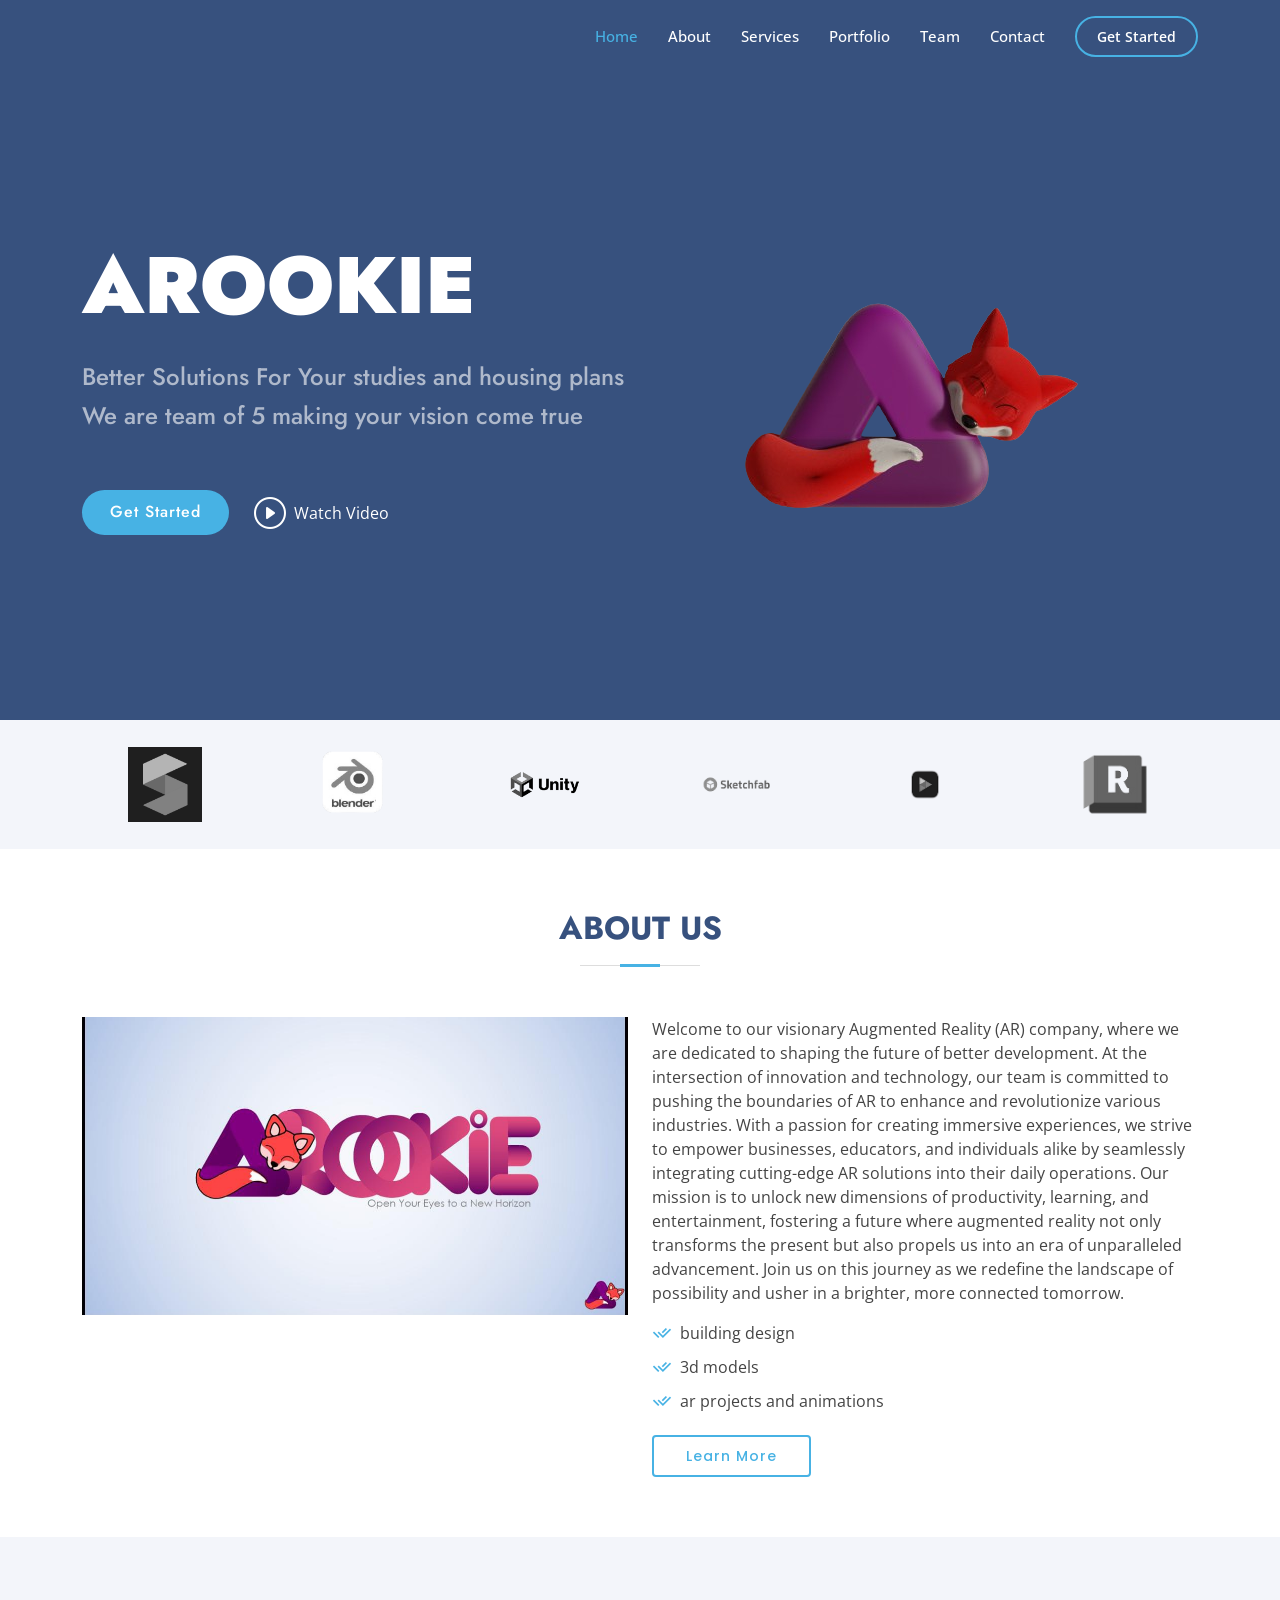
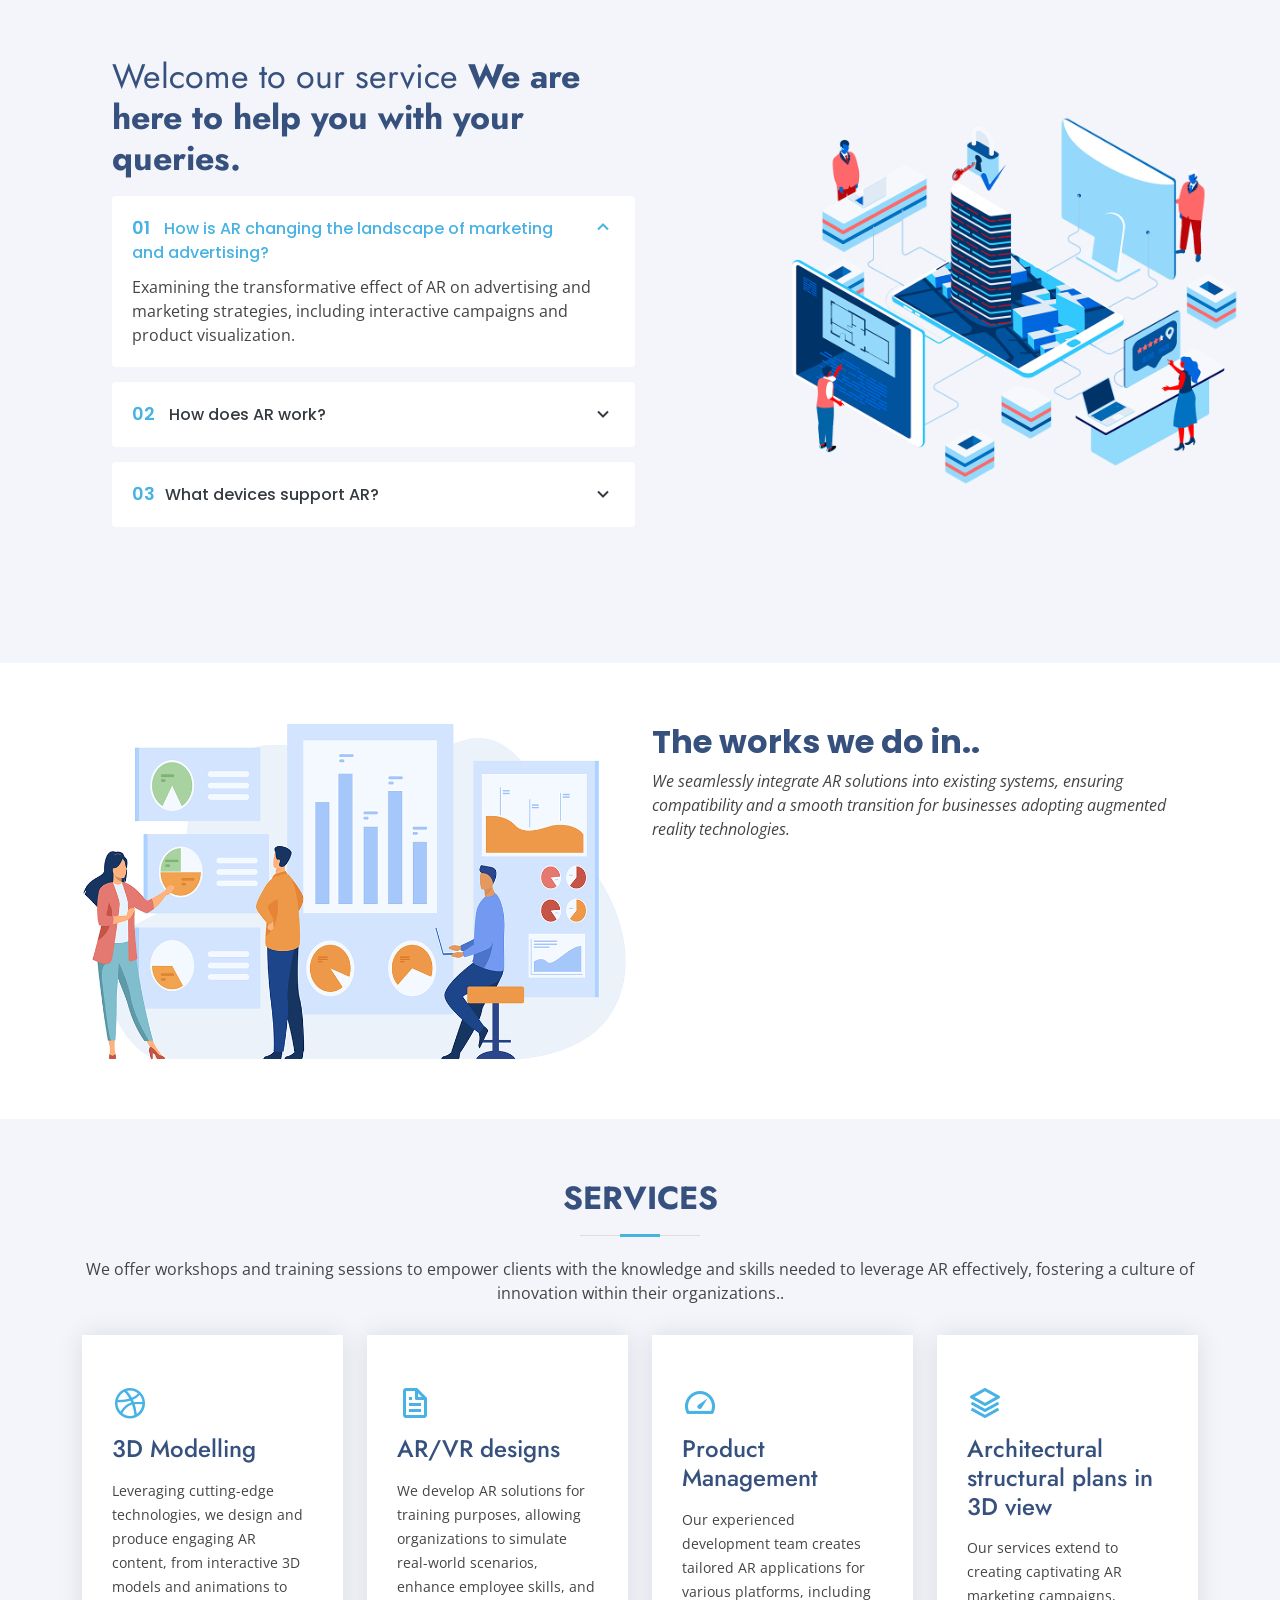
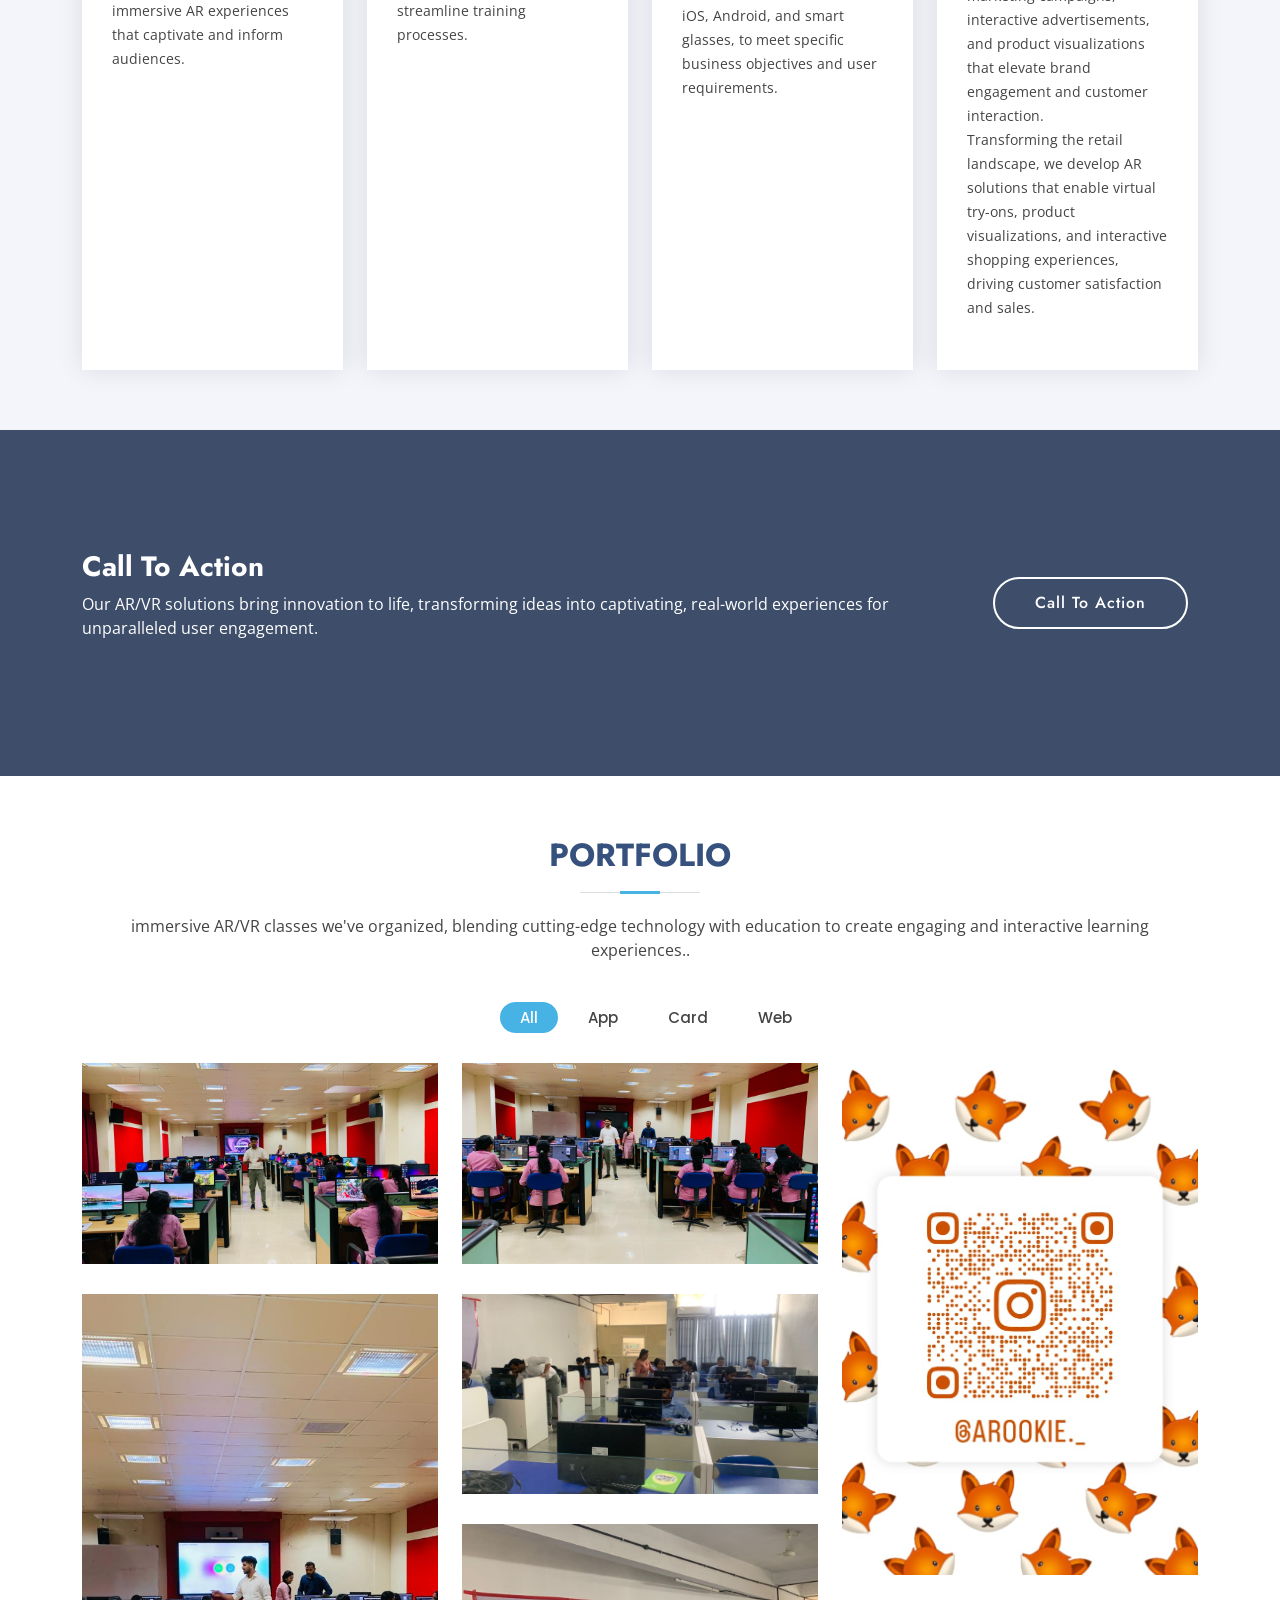
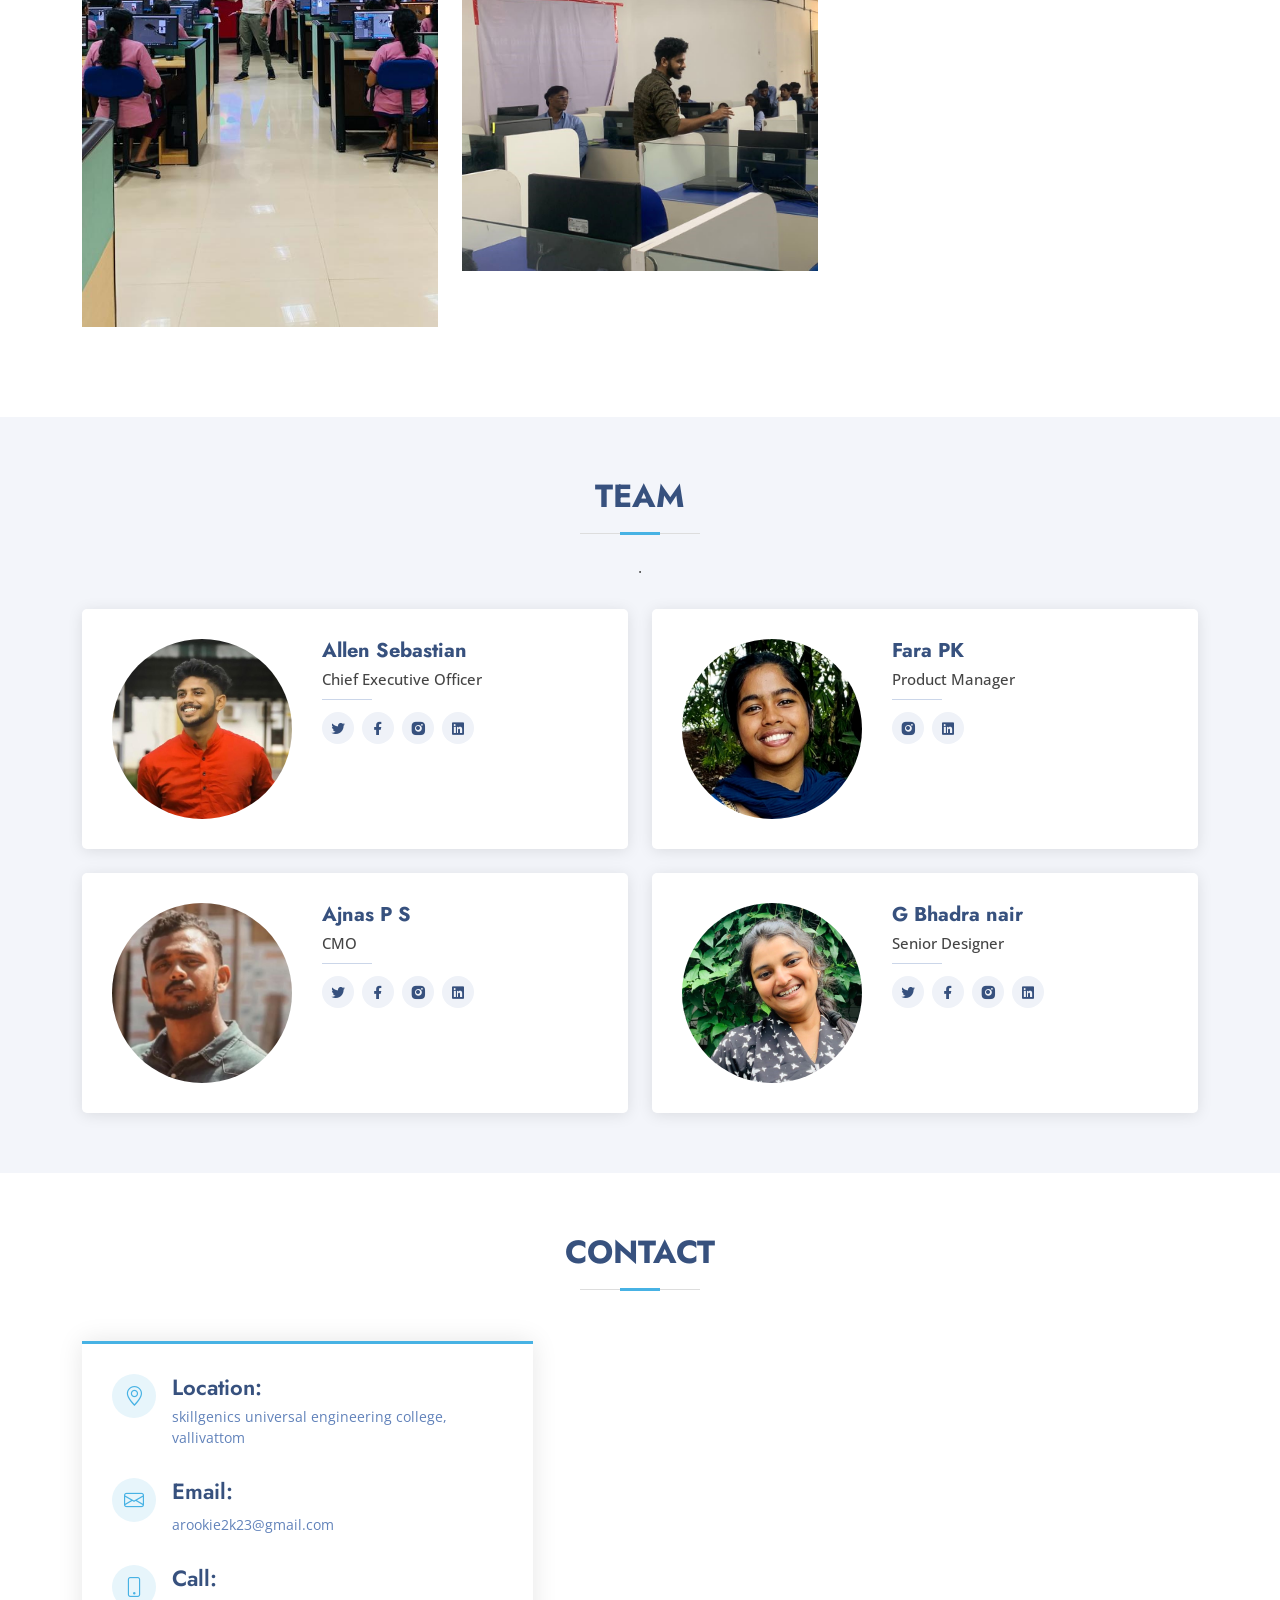
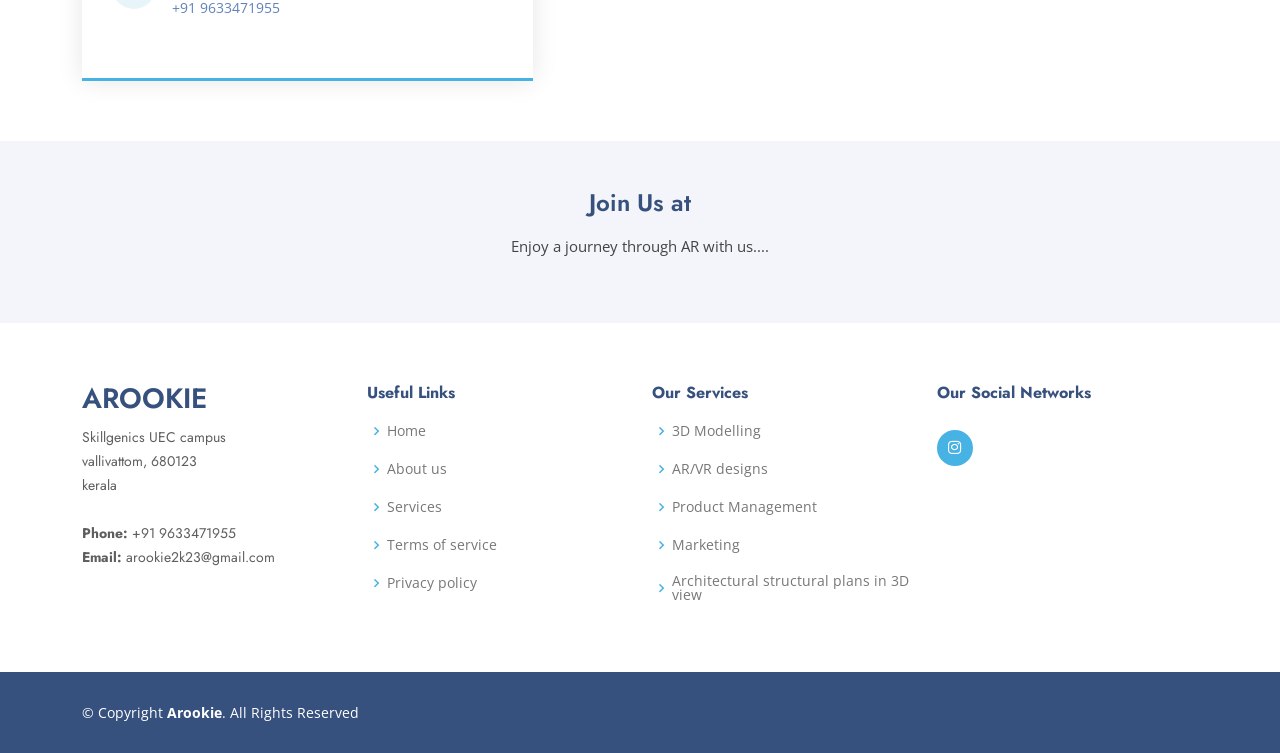
<file: arookie.in/index.html>
<!DOCTYPE html>
<html lang="en">

<head>
  <meta charset="utf-8">
  <meta content="width=device-width, initial-scale=1.0" name="viewport">

  <title>Arookie </title>
  <meta content="" name="description">
  <meta content="" name="keywords">

  <!-- Favicons -->
  <link href="assets/img/fox fin.png" rel="icon">
  <link href="assets/img/arookie.png" rel="arookie">

  <!-- Google Fonts -->
  <link href="https://fonts.googleapis.com/css?family=Open+Sans:300,300i,400,400i,600,600i,700,700i|Jost:300,300i,400,400i,500,500i,600,600i,700,700i|Poppins:300,300i,400,400i,500,500i,600,600i,700,700i" rel="stylesheet">

  <!-- Vendor CSS Files -->
  <link href="assets/vendor/aos/aos.css" rel="stylesheet">
  <link href="assets/vendor/bootstrap/css/bootstrap.min.css" rel="stylesheet">
  <link href="assets/vendor/bootstrap-icons/bootstrap-icons.css" rel="stylesheet">
  <link href="assets/vendor/boxicons/css/boxicons.min.css" rel="stylesheet">
  <link href="assets/vendor/glightbox/css/glightbox.min.css" rel="stylesheet">
  <link href="assets/vendor/remixicon/remixicon.css" rel="stylesheet">
  <link href="assets/vendor/swiper/swiper-bundle.min.css" rel="stylesheet">

  <!-- Template Main CSS File -->
  <link href="assets/css/style.css" rel="stylesheet">

 
</head>

<body>

  <!-- ======= Header ======= -->
  <header id="header" class="fixed-top ">
    <div class="container d-flex align-items-center">

      <h1 class="logo me-auto"><a href="index.html"></a></h1>
      <!-- Uncomment below if you prefer to use an image logo -->
      <!-- <a href="index.html" class="logo me-auto"><img src="assets/img/logo.png" alt="" class="img-fluid"></a>-->

      <nav id="navbar" class="navbar">
        <ul>
          <li><a class="nav-link scrollto active" href="#hero">Home</a></li>
          <li><a class="nav-link scrollto" href="#about">About</a></li>
          <li><a class="nav-link scrollto" href="#services">Services</a></li>
          <li><a class="nav-link   scrollto" href="#portfolio">Portfolio</a></li>
          <li><a class="nav-link scrollto" href="#team">Team</a></li>
          <!--<li class="dropdown"><a href="#"><span>Drop Down</span> <i class="bi bi-chevron-down"></i></a>
            <ul>
              <li><a href="#">Drop Down 1</a></li>
              <li class="dropdown"><a href="#"><span>Deep Drop Down</span> <i class="bi bi-chevron-right"></i></a>
                <ul>
                  <li><a href="#">Deep Drop Down 1</a></li>
                  <li><a href="#">Deep Drop Down 2</a></li>
               <li><a href="#">Deep Drop Down 3</a></li>
                  <li><a href="#">Deep Drop Down 4</a></li>
                  <li><a href="#">Deep Drop Down 5</a></li>
                </ul>
              </li>
              <li><a href="#">Drop Down 2</a></li>
              <li><a href="#">Drop Down 3</a></li>
              <li><a href="#">Drop Down 4</a></li>
            </ul>
          </li>-->
          <li><a class="nav-link scrollto" href="#contact">Contact</a></li>
          <li><a class="getstarted scrollto" href="#about">Get Started</a></li>
        </ul>
        <i class="bi bi-list mobile-nav-toggle"></i>
      </nav><!-- .navbar -->

    </div>
  </header><!-- End Header -->

  <!-- ======= Hero Section ======= -->
  <section id="hero" class="d-flex align-items-center">

    <div class="container">
      <div class="row">
        <div class="col-lg-6 d-flex flex-column justify-content-center pt-4 pt-lg-0 order-2 order-lg-1" data-aos="fade-up" data-aos-delay="200">
          <h1><strong>AROOKIE</strong></h1>
          <h2>Better Solutions For Your studies and housing plans</h2>
          <h3>We are team of 5 making your vision come true </h3>
          <div class="d-flex justify-content-center justify-content-lg-start">
            <a href="#about" class="btn-get-started scrollto">Get Started</a>
            <a href="assets\img\arookie.mp4" class="glightbox btn-watch-video"><i class="bi bi-play-circle"></i><span>Watch Video</span></a>
          </div>
        </div>
        <div class="col-lg-6 order-1 order-lg-2 hero-img" data-aos="zoom-in" data-aos-delay="200">
          <img src="assets\img\arookie-removebg-preview.png" class="img-fluid animated" alt="">
        </div>
      </div>
    </div>

  </section><!-- End Hero -->

  <main id="main">

    <!-- ======= Clients Section ======= -->
    <section id="clients" class="clients section-bg">
      <div class="container">

        <div class="row" data-aos="zoom-in">

          <div class="col-lg-2 col-md-4 col-6 d-flex align-items-center justify-content-center">
            <img src="assets/img/clients/client 1.png" class="img-fluid" alt="">
          </div>

          <div class="col-lg-2 col-md-4 col-6 d-flex align-items-center justify-content-center">
            <img src="assets\img\clients\client-2-removebg-preview.png" class="img-fluid" alt="">
          </div>

          <div class="col-lg-2 col-md-4 col-6 d-flex align-items-center justify-content-center">
            <img src="assets\img\clients\client-3-removebg-preview.png" class="img-fluid" alt="">
          </div>

          <div class="col-lg-2 col-md-4 col-6 d-flex align-items-center justify-content-center">
            <img src="assets\img\clients\client_4-removebg-preview.png" class="img-fluid" alt="">
          </div>

          <div class="col-lg-2 col-md-4 col-6 d-flex align-items-center justify-content-center">
            <img src="assets\img\clients\client_5-removebg-preview.png" class="img-fluid" alt="">
          </div>

          <div class="col-lg-2 col-md-4 col-6 d-flex align-items-center justify-content-center">
            <img src="assets\img\clients\client-6-removebg-preview.png" class="img-fluid" alt="">
          </div>

        </div>

      </div>
    </section><!-- End Cliens Section -->

    <!-- ======= About Us Section ======= -->
    <section id="about" class="about">
      <div class="container" data-aos="fade-up">

        <div class="section-title">
          <h2>About Us</h2>
        </div>

        <div class="row content">
          <div class="col-lg-6">
            <img src="assets/img/3.jpg" class="img-fluid" alt="">
            <!--<p>
              Welcome to our visionary Augmented Reality (AR) company, where we are dedicated to shaping the future of better development. At the intersection of innovation and technology, our team is committed to pushing the boundaries of AR to enhance and revolutionize various industries. With a passion for creating immersive experiences, we strive to empower businesses, educators, and individuals alike by seamlessly integrating cutting-edge AR solutions into their daily operations. Our mission is to unlock new dimensions of productivity, learning, and entertainment, fostering a future where augmented reality not only transforms the present but also propels us into an era of unparalleled advancement. Join us on this journey as we redefine the landscape of possibility and usher in a brighter, more connected tomorrow.
            </p>-->
            
          </div>
          <div class="col-lg-6 pt-4 pt-lg-0">
            <p>
              Welcome to our visionary Augmented Reality (AR) company, where we are dedicated to shaping the future of better development. At the intersection of innovation and technology, our team is committed to pushing the boundaries of AR to enhance and revolutionize various industries. With a passion for creating immersive experiences, we strive to empower businesses, educators, and individuals alike by seamlessly integrating cutting-edge AR solutions into their daily operations. Our mission is to unlock new dimensions of productivity, learning, and entertainment, fostering a future where augmented reality not only transforms the present but also propels us into an era of unparalleled advancement. Join us on this journey as we redefine the landscape of possibility and usher in a brighter, more connected tomorrow.
            </p>
            <ul>
              <li><i class="ri-check-double-line"></i> building design</li>
              <li><i class="ri-check-double-line"></i> 3d models</li>
              <li><i class="ri-check-double-line"></i> ar projects and animations</li>
            </ul>
            <a href="#" class="btn-learn-more">Learn More</a>
          </div>
          
        </div>

      </div>
    </section><!-- End About Us Section -->

    <!-- ======= Why Us Section ======= -->
    <section id="why-us" class="why-us section-bg">
      <div class="container-fluid" data-aos="fade-up">

        <div class="row">

          <div class="col-lg-7 d-flex flex-column justify-content-center align-items-stretch  order-2 order-lg-1">

            <div class="content">
              <h3>Welcome to our service <strong>We are here to help you with your queries.</strong></h3>
              <p>
              
              </p>
            </div>

            <div class="accordion-list">
              <ul>
                <li>
                  <a data-bs-toggle="collapse" class="collapse" data-bs-target="#accordion-list-1"><span>01</span> How is AR changing the landscape of marketing and advertising? <i class="bx bx-chevron-down icon-show"></i><i class="bx bx-chevron-up icon-close"></i></a>
                  <div id="accordion-list-1" class="collapse show" data-bs-parent=".accordion-list">
                    <p>
                      Examining the transformative effect of AR on advertising and marketing strategies, including interactive campaigns and product visualization.
                    </p>
                  </div>
                </li>

                <li>
                  <a data-bs-toggle="collapse" data-bs-target="#accordion-list-2" class="collapsed"><span>02</span> How does AR work? <i class="bx bx-chevron-down icon-show"></i><i class="bx bx-chevron-up icon-close"></i></a>
                  <div id="accordion-list-2" class="collapse" data-bs-parent=".accordion-list">
                    <p>
                      Exploring the technical aspects, this question delves into the mechanisms by which AR blends digital information with the real world, often involving sensors, cameras, and displays.
                    </p>
                  </div>
                </li>

                <li>
                  <a data-bs-toggle="collapse" data-bs-target="#accordion-list-3" class="collapsed"><span>03</span>What devices support AR? <i class="bx bx-chevron-down icon-show"></i><i class="bx bx-chevron-up icon-close"></i></a>
                  <div id="accordion-list-3" class="collapse" data-bs-parent=".accordion-list">
                    <p>
                     lThis question explores the hardware required for AR experiences, including smartphones, smart glasses, and other specialized devices
                    </p>
                  </div>
                </li>

              </ul>
            </div>

          </div>

          <div class="col-lg-5 align-items-stretch order-1 order-lg-2 img" style='background-image: url("assets/img/why-us.png");' data-aos="zoom-in" data-aos-delay="150">&nbsp;</div>
        </div>

      </div>
    </section><!-- End Why Us Section -->

    <!-- ======= Skills Section ======= -->
    <section id="skills" class="skills">
      <div class="container" data-aos="fade-up">

        <div class="row">
          <div class="col-lg-6 d-flex align-items-center" data-aos="fade-right" data-aos-delay="100">
            <img src="assets/img/skills.png" class="img-fluid" alt="">
          </div>
          <div class="col-lg-6 pt-4 pt-lg-0 content" data-aos="fade-left" data-aos-delay="100">
            <h3> The works we do in..</h3>
            <p class="fst-italic">
              We seamlessly integrate AR solutions into existing systems, ensuring compatibility and a smooth transition for businesses adopting augmented reality technologies.
            </p>

           <!--<div class="skills-content">

              <div class="progress">
                <span class="skill">3D Designing <i class="val">100%</i></span>
                <div class="progress-bar-wrap">
                  <div class="progress-bar" role="progressbar" aria-valuenow="100" aria-valuemin="0" aria-valuemax="100"></div>
                </div>
              </div>

              <div class="progress">
                <span class="skill">autodesk <i class="val">90%</i></span>
                <div class="progress-bar-wrap">
                  <div class="progress-bar" role="progressbar" aria-valuenow="90" aria-valuemin="0" aria-valuemax="100"></div>
                </div>
              </div>

              <div class="progress">
                <span class="skill">Unity<i class="val">75%</i></span>
                <div class="progress-bar-wrap">
                  <div class="progress-bar" role="progressbar" aria-valuenow="75" aria-valuemin="0" aria-valuemax="100"></div>
                </div>
              </div>

              <div class="progress">
                <span class="skill">revit<i class="val">75%</i></span>
                <div class="progress-bar-wrap">
                  <div class="progress-bar" role="progressbar" aria-valuenow="75" aria-valuemin="0" aria-valuemax="100"></div>
                </div>
              </div>
              <div class="progress">
                <span class="skill">Blender<i class="val">90%</i></span>
                <div class="progress-bar-wrap">
                  <div class="progress-bar" role="progressbar" aria-valuenow="90" aria-valuemin="0" aria-valuemax="100"></div>
                </div>
            </div>

          </div>
        </div>-->

      </div>
    </section><!-- End Skills Section -->

    <!-- ======= Services Section ======= -->
    <section id="services" class="services section-bg">
      <div class="container" data-aos="fade-up">

        <div class="section-title">
          <h2>Services</h2>
          <p> We offer workshops and training sessions to empower clients with the knowledge and skills needed to leverage AR effectively, fostering a culture of innovation within their organizations..</p>
        </div>

        <div class="row">
          <div class="col-xl-3 col-md-6 d-flex align-items-stretch" data-aos="zoom-in" data-aos-delay="100">
            <div class="icon-box">
              <div class="icon"><i class="bx bxl-dribbble"></i></div>
              <h4><a href="">3D Modelling</a></h4>
              <p>Leveraging cutting-edge technologies, we design and produce engaging AR content, from interactive 3D models and animations to immersive AR experiences that captivate and inform audiences.</p>
            </div>
          </div>

          <div class="col-xl-3 col-md-6 d-flex align-items-stretch mt-4 mt-md-0" data-aos="zoom-in" data-aos-delay="200">
            <div class="icon-box">
              <div class="icon"><i class="bx bx-file"></i></div>
              <h4><a href="">AR/VR designs</a></h4>
              <p>We develop AR solutions for training purposes, allowing organizations to simulate real-world scenarios, enhance employee skills, and streamline training processes.</p>
              <p></p>
            </div>
          </div>

          <div class="col-xl-3 col-md-6 d-flex align-items-stretch mt-4 mt-xl-0" data-aos="zoom-in" data-aos-delay="300">
            <div class="icon-box">
              <div class="icon"><i class="bx bx-tachometer"></i></div>
              <h4><a href="">Product Management</a></h4>
              <p>Our experienced development team creates tailored AR applications for various platforms, including iOS, Android, and smart glasses, to meet specific business objectives and user requirements.</p>
            </div>
          </div>

          <div class="col-xl-3 col-md-6 d-flex align-items-stretch mt-4 mt-xl-0" data-aos="zoom-in" data-aos-delay="400">
            <div class="icon-box">
              <div class="icon"><i class="bx bx-layer"></i></div>
              <h4><a href="">Architectural structural plans in 3D view</a></h4>
              <p>Our services extend to creating captivating AR marketing campaigns, interactive advertisements, and product visualizations that elevate brand engagement and customer interaction.</p><p>Transforming the retail landscape, we develop AR solutions that enable virtual try-ons, product visualizations, and interactive shopping experiences, driving customer satisfaction and sales.</p>
            </div>
          </div>

        </div>

      </div>
    </section><!-- End Services Section -->

    <!-- ======= Cta Section ======= -->
    <section id="cta" class="cta">
      <div class="container" data-aos="zoom-in">

        <div class="row">
          <div class="col-lg-9 text-center text-lg-start">
            <h3>Call To Action</h3>
            <p> Our AR/VR solutions bring innovation to life, transforming ideas into captivating, real-world experiences for unparalleled user engagement.</p>
          </div>
          <div class="col-lg-3 cta-btn-container text-center">
            <a class="cta-btn align-middle" href="#">Call To Action</a>
          </div>
        </div>

      </div>
    </section><!-- End Cta Section -->

    <!-- ======= Portfolio Section ======= -->
    <section id="portfolio" class="portfolio">
      <div class="container" data-aos="fade-up">

        <div class="section-title">
          <h2>Portfolio</h2>
          <p>  immersive AR/VR classes we've organized, blending cutting-edge technology with education to create engaging and interactive learning experiences..</p>
        </div>

        <ul id="portfolio-flters" class="d-flex justify-content-center" data-aos="fade-up" data-aos-delay="100">
          <li data-filter="*" class="filter-active">All</li>
          <li data-filter=".filter-app">App</li>
          <li data-filter=".filter-card">Card</li>
          <li data-filter=".filter-web">Web</li>
        </ul>

        <div class="row portfolio-container" data-aos="fade-up" data-aos-delay="200">

          <div class="col-lg-4 col-md-6 portfolio-item filter-app">
            <div class="portfolio-img"><img src="assets/img/portfolio/portfolio 2.jpg" class="img-fluid" alt=""></div>
            <div class="portfolio-info">
              <h4>Session 1</h4>
              <p>session</p>
              <a href="assets/img/4.jpg" data-gallery="portfolioGallery" class="portfolio-lightbox preview-link" title="App 1"><i class="bx bx-plus"></i></a>
              <!--<a href="portfolio-details.html" class="details-link" title="More Details"><i class="bx bx-link"></i></a>
              --></div>
          </div>

          <div class="col-lg-4 col-md-6 portfolio-item filter-web">
            <div class="portfolio-img"><img src="assets/img/portfolio/portfolio 3.jpg" class="img-fluid" alt=""></div>
            <div class="portfolio-info">
              <h4> Session 1</h4>
              <p>Session</p>
              <a href="assets/img/portfolio/portfolio 3.jpg" data-gallery="portfolioGallery" class="portfolio-lightbox preview-link" title="Web 3"><i class="bx bx-plus"></i></a>
              <!--<a href="portfolio-details.html" class="details-link" title="More Details"><i class="bx bx-link"></i></a>
              --></div>
          </div>

          <div class="col-lg-4 col-md-6 portfolio-item filter-app">
            <div class="portfolio-img"><img src="assets/img/4.jpg" class="img-fluid" alt=""></div>
            <div class="portfolio-info">
              <h4>Session 1</h4>
              <p>Session</p>
              <a href="assets/img/portfolio/portfolio 4.jpg" data-gallery="portfolioGallery" class="portfolio-lightbox preview-link" title="App 2"><i class="bx bx-plus"></i></a>
              <!--<a href="portfolio-details.html" class="details-link" title="More Details"><i class="bx bx-link"></i></a>
              --></div>
          </div>

          <div class="col-lg-4 col-md-6 portfolio-item filter-card">
            <div class="portfolio-img"><img src="assets/img/portfolio/portfolio 4.jpg" class="img-fluid" alt=""></div>
            <div class="portfolio-info">
              <h4>Session 1</h4>
              <p>Session</p>
              <a href="assets/img/portfolio/portfolio 4.jpg" data-gallery="portfolioGallery" class="portfolio-lightbox preview-link" title="Card 2"><i class="bx bx-plus"></i></a>
              <!--<a href="portfolio-details.html" class="details-link" title="More Details"><i class="bx bx-link"></i></a>
              --></div>
          </div>

          <div class="col-lg-4 col-md-6 portfolio-item filter-web">
            <div class="portfolio-img"><img src="assets/img/portfolio/portfolio 5.jpg" class="img-fluid" alt=""></div>
            <div class="portfolio-info">
              <h4>Session 5</h4>
              <p>session</p>
              <a href="assets/img/portfolio/portfolio 5.jpg" data-gallery="portfolioGallery" class="portfolio-lightbox preview-link" title="Web 2"><i class="bx bx-plus"></i></a>
             <!-- <a href="portfolio-details.html" class="details-link" title="More Details"><i class="bx bx-link"></i></a>
             --></div>
          </div>

          <div class="col-lg-4 col-md-6 portfolio-item filter-app">
            <div class="portfolio-img"><img src="assets/img/portfolio/portfolio 7.jpg" class="img-fluid" alt=""></div>
            <div class="portfolio-info">
              <h4>Session 6</h4>
              <p>Session</p>
              <a href="assets/img/portfolio/portfolio 7.jpg" data-gallery="portfolioGallery" class="portfolio-lightbox preview-link" title="App 3"><i class="bx bx-plus"></i></a>
              <!--<a href="portfolio-details.html" class="details-link" title="More Details"><i class="bx bx-link"></i></a>
              --></div>
          </div>

          <!--<div class="col-lg-4 col-md-6 portfolio-item filter-card">
            <div class="portfolio-img"><img src="assets/img/portfolio/portfolio-7.jpg" class="img-fluid" alt=""></div>
            <div class="portfolio-info">
              <h4>Card 1</h4>
              <p>Card</p>
              <a href="assets/img/portfolio/portfolio-7.jpg" data-gallery="portfolioGallery" class="portfolio-lightbox preview-link" title="Card 1"><i class="bx bx-plus"></i></a>
              <a href="portfolio-details.html" class="details-link" title="More Details"><i class="bx bx-link"></i></a>
            </div>
          </div>

          <div class="col-lg-4 col-md-6 portfolio-item filter-card">
            <div class="portfolio-img"><img src="assets/img/portfolio/portfolio-8.jpg" class="img-fluid" alt=""></div>
            <div class="portfolio-info">
              <h4>Card 3</h4>
              <p>Card</p>
              <a href="assets/img/portfolio/portfolio-8.jpg" data-gallery="portfolioGallery" class="portfolio-lightbox preview-link" title="Card 3"><i class="bx bx-plus"></i></a>
              <a href="portfolio-details.html" class="details-link" title="More Details"><i class="bx bx-link"></i></a>
            </div>
          </div>

          <div class="col-lg-4 col-md-6 portfolio-item filter-web">
            <div class="portfolio-img"><img src="assets/img/portfolio/portfolio-9.jpg" class="img-fluid" alt=""></div>
            <div class="portfolio-info">
              <h4>Web 3</h4>
              <p>Web</p>
              <a href="assets/img/portfolio/portfolio-9.jpg" data-gallery="portfolioGallery" class="portfolio-lightbox preview-link" title="Web 3"><i class="bx bx-plus"></i></a>
              <a href="portfolio-details.html" class="details-link" title="More Details"><i class="bx bx-link"></i></a>
            </div>
          </div>-->

        </div>

      </div>
    </section><!-- End Portfolio Section -->

    <!-- ======= Team Section ======= -->
    <section id="team" class="team section-bg">
      <div class="container" data-aos="fade-up">

        <div class="section-title">
          <h2>Team</h2>
          <p>.</p>
        </div>

        <div class="row">

          <div class="col-lg-6" data-aos="zoom-in" data-aos-delay="100">
            <div class="member d-flex align-items-start">
              <div class="pic"><img src="assets\img\team\portfolio 1.jpg" class="img-fluid" alt=""></div>
              <div class="member-info">
                <h4>Allen Sebastian</h4>
                <span>Chief Executive Officer</span>
                <!--<p>Explicabo voluptatem mollitia et repellat qui dolorum quasi</p>-->
                <div class="social">
                  <a href=""><i class="ri-twitter-fill"></i></a>
                  <a href="https://www.facebook.com/allen.sebastian.545"><i class="ri-facebook-fill"></i></a>
                  <a href="https://www.instagram.com/alanseban23/?utm_source=ig_web_button_share_sheet&igshid=OGQ5ZDc2ODk2ZA=="><i class="ri-instagram-fill"></i></a>
                  <a href="https://www.linkedin.com/in/allen-sebastian-23b8361b2/"> <i class="ri-linkedin-box-fill"></i> </a>
                </div>
              </div>
            </div>
          </div>

          <div class="col-lg-6" data-aos="zoom-in" data-aos-delay="100">
            <div class="member d-flex align-items-start">
              <div class="pic"><img src="assets\img\team\portfolio 3.jpg" class="img-fluid" alt=""></div>
              <div class="member-info">
                <h4>Fara PK</h4>
                <span>Product Manager</span>
                <!--<p>Aut maiores voluptates amet et quis praesentium qui senda para</p>-->
                <div class="social">
                  <!--<a href=""><i class="ri-twitter-fill"></i></a>
                  <a href=""><i class="ri-facebook-fill"></i></a>-->
                  <a href="https://instagram.com/_fxraahhh?igshid=OGQ5ZDc2ODk2ZA=="><i class="ri-instagram-fill"></i></a>
                  <a href="https://www.linkedin.com/in/fara-p-k-715344267?utm_source=share&utm_campaign=share_via&utm_content=profile&utm_medium=android_app"> <i class="ri-linkedin-box-fill"></i> </a>
                </div>
              </div>
            </div>
          </div>

          <div class="col-lg-6 mt-4" data-aos="zoom-in" data-aos-delay="300">
            <div class="member d-flex align-items-start">
              <div class="pic"><img src="assets/img/team/team 3.jpg" class="img-fluid" alt=""></div>
              <div class="member-info">
                <h4>Ajnas P S</h4>
                <span>CMO</span>
                <!--<p>Quisquam facilis cum velit laborum corrupti fuga rerum quia</p>-->
                <div class="social">
                  <a href=""><i class="ri-twitter-fill"></i></a>
                  <a href=""><i class="ri-facebook-fill"></i></a>
                  <a href="https://www.instagram.com/ajnz._/?utm_source=ig_web_button_share_sheet&igshid=OGQ5ZDc2ODk2ZA=="><i class="ri-instagram-fill"></i></a>
                  <a href=""> <i class="ri-linkedin-box-fill"></i> </a>
                </div>
              </div>
            </div>
          </div>

          <div class="col-lg-6 mt-4" data-aos="zoom-in" data-aos-delay="400">
            <div class="member d-flex align-items-start">
              <div class="pic"><img src="assets/img/team/team 2.jpg" class="img-fluid" alt=""></div>
              <div class="member-info">
                <h4>G Bhadra nair</h4>
                <span>Senior Designer</span>
                <!--<p>Dolorum tempora officiis odit laborum officiis et et accusamus</p>-->
                <div class="social">
                  <a href=""><i class="ri-twitter-fill"></i></a>
                  <a href=""><i class="ri-facebook-fill"></i></a>
                  <a href="https://www.instagram.com/g_bhadra_nair_/?utm_source=ig_web_button_share_sheet&igshid=OGQ5ZDc2ODk2ZA=="><i class="ri-instagram-fill"></i></a>
                  <a href="https://www.linkedin.com/in/bhadra-nair-669a59249?utm_source=share&utm_campaign=share_via&utm_content=profile&utm_medium=android_app"> <i class="ri-linkedin-box-fill"></i> </a>
                </div>
              </div>
            </div>
          </div>

        </div>

      </div>
    </section><!-- End Team Section -->

    <!-- ======= Pricing Section ======= -->
    <!--<section id="pricing" class="pricing">
      <div class="container" data-aos="fade-up">

        <div class="section-title">
          <h2>Pricing</h2>
          <p>Magnam dolores commodi suscipit. Necessitatibus eius consequatur ex aliquid fuga eum quidem. Sit sint consectetur velit. Quisquam quos quisquam cupiditate. Et nemo qui impedit suscipit alias ea. Quia fugiat sit in iste officiis commodi quidem hic quas.</p>
        </div>

        <div class="row">

          <div class="col-lg-4" data-aos="fade-up" data-aos-delay="100">
            <div class="box">
              <h3>3D models</h3>
              <h4><sup>&#8377</sup>100-1500<span>per project</span></h4>
              <ul>
                <li><i class="bx bx-check"></i> Quam adipiscing vitae proin</li>
                <li><i class="bx bx-check"></i> Nec feugiat nisl pretium</li>
                <li><i class="bx bx-check"></i> Nulla at volutpat diam uteera</li>
                <li class="na"><i class="bx bx-x"></i> <span>Pharetra massa massa ultricies</span></li>
                <li class="na"><i class="bx bx-x"></i> <span>Massa ultricies mi quis hendrerit</span></li>
              </ul>
              <a href="#" class="buy-btn">Get Started</a>
            </div>
          </div>

          <div class="col-lg-4 mt-4 mt-lg-0" data-aos="fade-up" data-aos-delay="200">
            <div class="box featured">
              <h3>Business Plan</h3>
              <h4><sup>&#8377</sup>2900<span>per project</span></h4>
              <ul>
                <li><i class="bx bx-check"></i> Quam adipiscing vitae proin</li>
                <li><i class="bx bx-check"></i> Nec feugiat nisl pretium</li>
                <li><i class="bx bx-check"></i> Nulla at volutpat diam uteera</li>
                <li><i class="bx bx-check"></i> Pharetra massa massa ultricies</li>
                <li><i class="bx bx-check"></i> Massa ultricies mi quis hendrerit</li>
              </ul>
              <a href="#" class="buy-btn">Get Started</a>
            </div>
          </div>

          <div class="col-lg-4 mt-4 mt-lg-0" data-aos="fade-up" data-aos-delay="300">
            <div class="box">
              <h3>Developer Plan</h3>
              <h4><sup>&#8377</sup>4900<span>per project</span></h4>
              <ul>
                <li><i class="bx bx-check"></i> Quam adipiscing vitae proin</li>
                <li><i class="bx bx-check"></i> Nec feugiat nisl pretium</li>
                <li><i class="bx bx-check"></i> Nulla at volutpat diam uteera</li>
                <li><i class="bx bx-check"></i> Pharetra massa massa ultricies</li>
                <li><i class="bx bx-check"></i> Massa ultricies mi quis hendrerit</li>
              </ul>
              <a href="#" class="buy-btn">Get Started</a>
            </div>
          </div>

        </div>-->

      </div>
    </section><!-- End Pricing Section -->

    <!-- ======= Frequently Asked Questions Section ======= -->
    <!--<section id="faq" class="faq section-bg">
      <div class="container" data-aos="fade-up">

        <div class="section-title">
          <h2>Frequently Asked Questions</h2>
          <p>Magnam dolores commodi suscipit. Necessitatibus eius consequatur ex aliquid fuga eum quidem. Sit sint consectetur velit. Quisquam quos quisquam cupiditate. Et nemo qui impedit suscipit alias ea. Quia fugiat sit in iste officiis commodi quidem hic quas.</p>
        </div>

        <div class="faq-list">
          <ul>
            <li data-aos="fade-up" data-aos-delay="100">
              <i class="bx bx-help-circle icon-help"></i> <a data-bs-toggle="collapse" class="collapse" data-bs-target="#faq-list-1">Non consectetur a erat nam at lectus urna duis? <i class="bx bx-chevron-down icon-show"></i><i class="bx bx-chevron-up icon-close"></i></a>
              <div id="faq-list-1" class="collapse show" data-bs-parent=".faq-list">
                <p>
                  Feugiat pretium nibh ipsum consequat. Tempus iaculis urna id volutpat lacus laoreet non curabitur gravida. Venenatis lectus magna fringilla urna porttitor rhoncus dolor purus non.
                </p>
              </div>
            </li>

            <li data-aos="fade-up" data-aos-delay="200">
              <i class="bx bx-help-circle icon-help"></i> <a data-bs-toggle="collapse" data-bs-target="#faq-list-2" class="collapsed">Feugiat scelerisque varius morbi enim nunc? <i class="bx bx-chevron-down icon-show"></i><i class="bx bx-chevron-up icon-close"></i></a>
              <div id="faq-list-2" class="collapse" data-bs-parent=".faq-list">
                <p>
                  Dolor sit amet consectetur adipiscing elit pellentesque habitant morbi. Id interdum velit laoreet id donec ultrices. Fringilla phasellus faucibus scelerisque eleifend donec pretium. Est pellentesque elit ullamcorper dignissim. Mauris ultrices eros in cursus turpis massa tincidunt dui.
                </p>
              </div>
            </li>

            <li data-aos="fade-up" data-aos-delay="300">
              <i class="bx bx-help-circle icon-help"></i> <a data-bs-toggle="collapse" data-bs-target="#faq-list-3" class="collapsed">Dolor sit amet consectetur adipiscing elit? <i class="bx bx-chevron-down icon-show"></i><i class="bx bx-chevron-up icon-close"></i></a>
              <div id="faq-list-3" class="collapse" data-bs-parent=".faq-list">
                <p>
                  Eleifend mi in nulla posuere sollicitudin aliquam ultrices sagittis orci. Faucibus pulvinar elementum integer enim. Sem nulla pharetra diam sit amet nisl suscipit. Rutrum tellus pellentesque eu tincidunt. Lectus urna duis convallis convallis tellus. Urna molestie at elementum eu facilisis sed odio morbi quis
                </p>
              </div>
            </li>

            <li data-aos="fade-up" data-aos-delay="400">
              <i class="bx bx-help-circle icon-help"></i> <a data-bs-toggle="collapse" data-bs-target="#faq-list-4" class="collapsed">Tempus quam pellentesque nec nam aliquam sem et tortor consequat? <i class="bx bx-chevron-down icon-show"></i><i class="bx bx-chevron-up icon-close"></i></a>
              <div id="faq-list-4" class="collapse" data-bs-parent=".faq-list">
                <p>
                  Molestie a iaculis at erat pellentesque adipiscing commodo. Dignissim suspendisse in est ante in. Nunc vel risus commodo viverra maecenas accumsan. Sit amet nisl suscipit adipiscing bibendum est. Purus gravida quis blandit turpis cursus in.
                </p>
              </div>
            </li>

            <li data-aos="fade-up" data-aos-delay="500">
              <i class="bx bx-help-circle icon-help"></i> <a data-bs-toggle="collapse" data-bs-target="#faq-list-5" class="collapsed">Tortor vitae purus faucibus ornare. Varius vel pharetra vel turpis nunc eget lorem dolor? <i class="bx bx-chevron-down icon-show"></i><i class="bx bx-chevron-up icon-close"></i></a>
              <div id="faq-list-5" class="collapse" data-bs-parent=".faq-list">
                <p>
                  Laoreet sit amet cursus sit amet dictum sit amet justo. Mauris vitae ultricies leo integer malesuada nunc vel. Tincidunt eget nullam non nisi est sit amet. Turpis nunc eget lorem dolor sed. Ut venenatis tellus in metus vulputate eu scelerisque.
                </p>
              </div>
            </li>

          </ul>-->
        </div>

      </div>
    </section><!-- End Frequently Asked Questions Section -->

    <!-- ======= Contact Section ======= -->
    <section id="contact" class="contact">
      <div class="container" data-aos="fade-up">

        <div class="section-title">
          <h2>Contact</h2>
          <p>

          </p>
        </div>

        <div class="row">

          <div class="col-lg-5 d-flex align-items-stretch">
            <div class="info">
              <div class="address">
                <i class="bi bi-geo-alt"></i>
                <h4>Location:</h4>
                <p>skillgenics universal engineering college, vallivattom</p>
              </div>

              <div class="email">
                <i class="bi bi-envelope"></i>
                <h4>Email:</h4>
                <p>arookie2k23@gmail.com</p>
              </div>

              <div class="phone">
                <i class="bi bi-phone"></i>
                <h4>Call:</h4>
                <p>+91 9633471955</p>
              </div>

              <!--<iframe src="https://goo.gl/maps/uZBqL18wYdmusjXb6" frameborder="0" style="border:0; width: 100%; height: 290px;" allowfullscreen></iframe>-->
            </div>

          </div>

          <!--<div class="col-lg-7 mt-5 mt-lg-0 d-flex align-items-stretch">
            <form action="forms/contact.php" method="post" role="form" class="php-email-form">
              <div class="row">
                <div class="form-group col-md-6">
                  <label for="name">Your Name</label>
                  <input type="text" name="name" class="form-control" id="name" required>
                </div>
                <div class="form-group col-md-6">
                  <label for="name">Your Email</label>
                  <input type="email" class="form-control" name="email" id="email" required>
                </div>
              </div>
              <div class="form-group">
                <label for="name">Subject</label>
                <input type="text" class="form-control" name="subject" id="subject" required>
              </div>
              <div class="form-group">
                <label for="name">Message</label>
                <textarea class="form-control" name="message" rows="10" required></textarea>
              </div>
              <div class="my-3">
                <div class="loading">Loading</div>
                <div class="error-message"></div>
                <div class="sent-message">Your message has been sent. Thank you!</div>
              </div>
              <div class="text-center"><a href="www.gmail.com"><button type="submit">Send Message</button></a></div>
            </form>
          </div>

        </div>

      </div>-->
    </section><!-- End Contact Section -->

  </main><!-- End #main -->

  <!-- ======= Footer ======= -->
  <footer id="footer">

    <div class="footer-newsletter">
      <div class="container">
        <div class="row justify-content-center">
          <div class="col-lg-6">
            <h4>Join Us at</h4>
            <p>Enjoy a journey through AR with us....</p>
            <!--<form action="" method="post">
              <input type="email" name="email"><input type="submit" value="Subscribe">
            </form>-->
          </div>
        </div>
      </div>
    </div>

    <div class="footer-top">
      <div class="container">
        <div class="row">

          <div class="col-lg-3 col-md-6 footer-contact">
            <h3>Arookie</h3>
            <p>
              Skillgenics UEC campus <br>
              vallivattom, 680123<br>
              kerala <br><br>
              <strong>Phone:</strong> +91 9633471955<br>
              <strong>Email:</strong> arookie2k23@gmail.com<br>
            </p>
          </div>

          <div class="col-lg-3 col-md-6 footer-links">
            <h4>Useful Links</h4>
            <ul>
              <li><i class="bx bx-chevron-right"></i> <a href="#">Home</a></li>
              <li><i class="bx bx-chevron-right"></i> <a href="#">About us</a></li>
              <li><i class="bx bx-chevron-right"></i> <a href="#">Services</a></li>
              <li><i class="bx bx-chevron-right"></i> <a href="#">Terms of service</a></li>
              <li><i class="bx bx-chevron-right"></i> <a href="#">Privacy policy</a></li>
            </ul>
          </div>

          <div class="col-lg-3 col-md-6 footer-links">
            <h4>Our Services</h4>
            <ul>
              <li><i class="bx bx-chevron-right"></i> <a href="#">3D Modelling</a></li>
              <li><i class="bx bx-chevron-right"></i> <a href="#">AR/VR designs</a></li>
              <li><i class="bx bx-chevron-right"></i> <a href="#">Product Management</a></li>
              <li><i class="bx bx-chevron-right"></i> <a href="#">Marketing</a></li>
              <li><i class="bx bx-chevron-right"></i> <a href="#">Architectural structural plans in 3D view</a></li>
            </ul>
          </div>

          <div class="col-lg-3 col-md-6 footer-links">
            <h4>Our Social Networks</h4>
         
            <div class="social-links mt-3">
              <!--<a href="#" class="twitter"><i class="bx bxl-twitter"></i></a>
              <a href="#" class="facebook"><i class="bx bxl-facebook"></i></a>-->
              <a href="https://www.instagram.com/arookie._/" class="instagram"><i class="bx bxl-instagram"></i></a>
              <!--<a href="#" class="google-plus"><i class="bx bxl-skype"></i></a>
              <a href="#" class="linkedin"><i class="bx bxl-linkedin"></i></a>-->
            </div>
          </div>

        </div>
      </div>
    </div>

    <div class="container footer-bottom clearfix">
      <div class="copyright">
        &copy; Copyright <strong><span>Arookie</span></strong>. All Rights Reserved
      </div>
      
  </footer><!-- End Footer -->

  <div id="preloader"></div>
  <a href="#" class="back-to-top d-flex align-items-center justify-content-center"><i class="bi bi-arrow-up-short"></i></a>

  <!-- Vendor JS Files -->
  <script src="assets/vendor/aos/aos.js"></script>
  <script src="assets/vendor/bootstrap/js/bootstrap.bundle.min.js"></script>
  <script src="assets/vendor/glightbox/js/glightbox.min.js"></script>
  <script src="assets/vendor/isotope-layout/isotope.pkgd.min.js"></script>
  <script src="assets/vendor/swiper/swiper-bundle.min.js"></script>
  <script src="assets/vendor/waypoints/noframework.waypoints.js"></script>
  <script src="assets/vendor/php-email-form/validate.js"></script>

  <!-- Template Main JS File -->
  <script src="assets/js/main.js"></script>

</body>

</html>
</file>
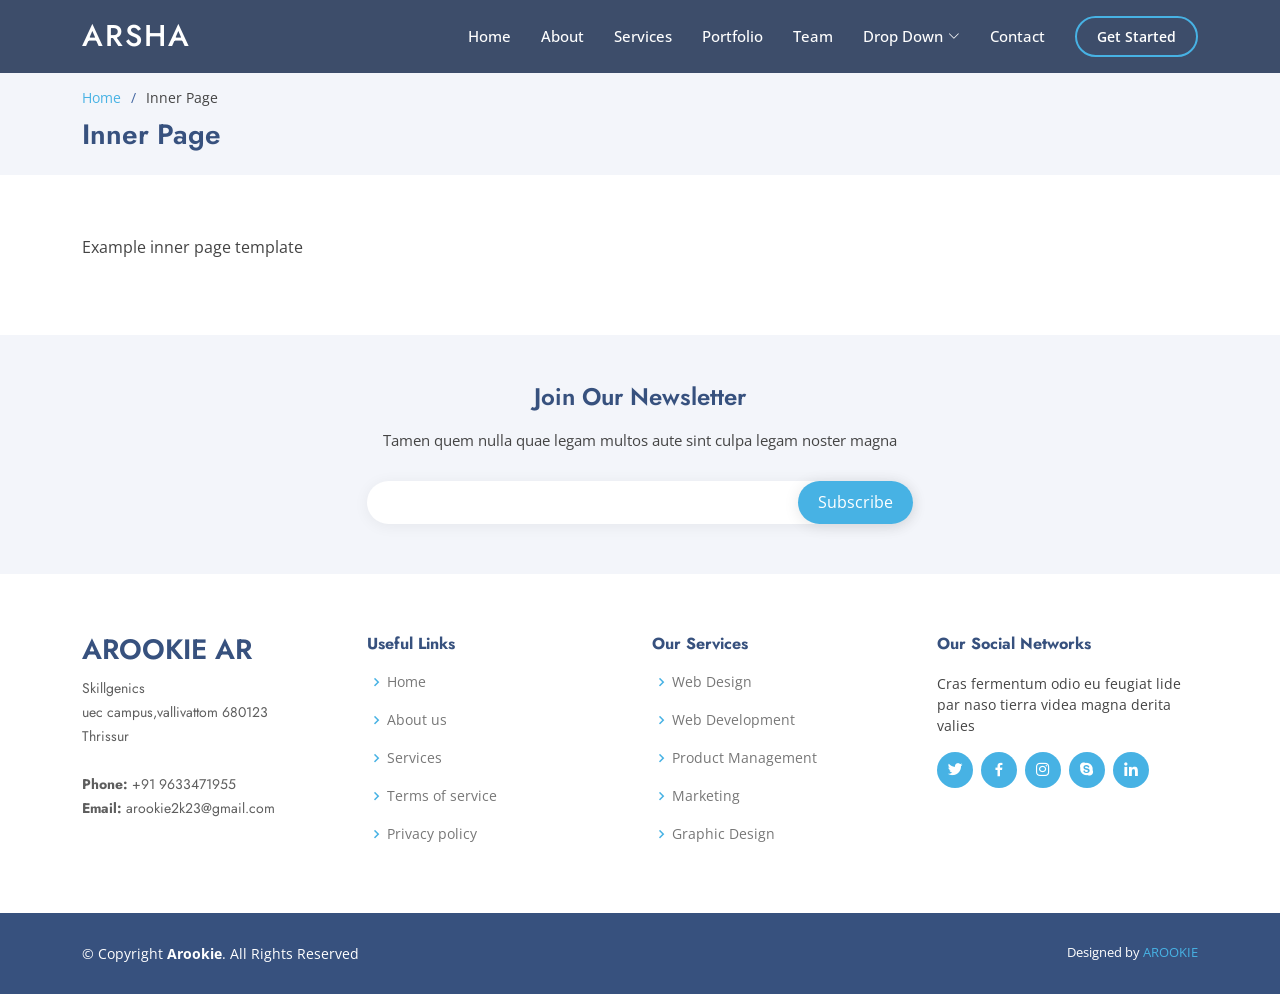
<file: arookie.in/inner-page.html>
<!DOCTYPE html>
<html lang="en">

<head>
  <meta charset="utf-8">
  <meta content="width=device-width, initial-scale=1.0" name="viewport">

  <title>Inner Page - Arsha Bootstrap Template</title>
  <meta content="" name="description">
  <meta content="" name="keywords">

  <!-- Favicons -->
  <link href="assets/img/fox fin.png" rel="icon">
  <link href="assets/img/arookie.png" rel="arookie">

  <!-- Google Fonts -->
  <link href="https://fonts.googleapis.com/css?family=Open+Sans:300,300i,400,400i,600,600i,700,700i|Jost:300,300i,400,400i,500,500i,600,600i,700,700i|Poppins:300,300i,400,400i,500,500i,600,600i,700,700i" rel="stylesheet">

  <!-- Vendor CSS Files -->
  <link href="assets/vendor/aos/aos.css" rel="stylesheet">
  <link href="assets/vendor/bootstrap/css/bootstrap.min.css" rel="stylesheet">
  <link href="assets/vendor/bootstrap-icons/bootstrap-icons.css" rel="stylesheet">
  <link href="assets/vendor/boxicons/css/boxicons.min.css" rel="stylesheet">
  <link href="assets/vendor/glightbox/css/glightbox.min.css" rel="stylesheet">
  <link href="assets/vendor/remixicon/remixicon.css" rel="stylesheet">
  <link href="assets/vendor/swiper/swiper-bundle.min.css" rel="stylesheet">

  <!-- Template Main CSS File -->
  <link href="assets/css/style.css" rel="stylesheet">

  <!-- =======================================================
  * Template Name: Arsha
  * Updated: Sep 18 2023 with Bootstrap v5.3.2
  * Template URL: https://bootstrapmade.com/arsha-free-bootstrap-html-template-corporate/
  * Author: BootstrapMade.com
  * License: https://bootstrapmade.com/license/
  ======================================================== -->
</head>

<body>

  <!-- ======= Header ======= -->
  <header id="header" class="fixed-top header-inner-pages">
    <div class="container d-flex align-items-center">

      <h1 class="logo me-auto"><a href="index.html">Arsha</a></h1>
      <!-- Uncomment below if you prefer to use an image logo -->
      <!-- <a href="index.html" class="logo me-auto"><img src="assets/img/logo.png" alt="" class="img-fluid"></a>-->

      <nav id="navbar" class="navbar">
        <ul>
          <li><a class="nav-link scrollto " href="#hero">Home</a></li>
          <li><a class="nav-link scrollto" href="#about">About</a></li>
          <li><a class="nav-link scrollto" href="#services">Services</a></li>
          <li><a class="nav-link   scrollto" href="#portfolio">Portfolio</a></li>
          <li><a class="nav-link scrollto" href="#team">Team</a></li>
          <li class="dropdown"><a href="#"><span>Drop Down</span> <i class="bi bi-chevron-down"></i></a>
            <ul>
              <li><a href="#">Drop Down 1</a></li>
              <li class="dropdown"><a href="#"><span>Deep Drop Down</span> <i class="bi bi-chevron-right"></i></a>
                <ul>
                  <li><a href="#">Deep Drop Down 1</a></li>
                  <li><a href="#">Deep Drop Down 2</a></li>
                  <li><a href="#">Deep Drop Down 3</a></li>
                  <li><a href="#">Deep Drop Down 4</a></li>
                  <li><a href="#">Deep Drop Down 5</a></li>
                </ul>
              </li>
              <li><a href="#">Drop Down 2</a></li>
              <li><a href="#">Drop Down 3</a></li>
              <li><a href="#">Drop Down 4</a></li>
            </ul>
          </li>
          <li><a class="nav-link scrollto" href="#contact">Contact</a></li>
          <li><a class="getstarted scrollto" href="#about">Get Started</a></li>
        </ul>
        <i class="bi bi-list mobile-nav-toggle"></i>
      </nav><!-- .navbar -->

    </div>
  </header><!-- End Header -->

  <main id="main">

    <!-- ======= Breadcrumbs ======= -->
    <section id="breadcrumbs" class="breadcrumbs">
      <div class="container">

        <ol>
          <li><a href="index.html">Home</a></li>
          <li>Inner Page</li>
        </ol>
        <h2>Inner Page</h2>

      </div>
    </section><!-- End Breadcrumbs -->

    <section class="inner-page">
      <div class="container">
        <p>
          Example inner page template
        </p>
      </div>
    </section>

  </main><!-- End #main -->

  <!-- ======= Footer ======= -->
  <footer id="footer">

    <div class="footer-newsletter">
      <div class="container">
        <div class="row justify-content-center">
          <div class="col-lg-6">
            <h4>Join Our Newsletter</h4>
            <p>Tamen quem nulla quae legam multos aute sint culpa legam noster magna</p>
            <form action="" method="post">
              <input type="email" name="email"><input type="submit" value="Subscribe">
            </form>
          </div>
        </div>
      </div>
    </div>

    <div class="footer-top">
      <div class="container">
        <div class="row">

          <div class="col-lg-3 col-md-6 footer-contact">
            <h3>Arookie AR</h3>
            <p>
              Skillgenics<br>
              uec campus,vallivattom 680123<br>
              Thrissur <br><br>
              <strong>Phone:</strong> +91 9633471955<br>
              <strong>Email:</strong> arookie2k23@gmail.com<br>
            </p>
          </div>

          <div class="col-lg-3 col-md-6 footer-links">
            <h4>Useful Links</h4>
            <ul>
              <li><i class="bx bx-chevron-right"></i> <a href="#">Home</a></li>
              <li><i class="bx bx-chevron-right"></i> <a href="#">About us</a></li>
              <li><i class="bx bx-chevron-right"></i> <a href="#">Services</a></li>
              <li><i class="bx bx-chevron-right"></i> <a href="#">Terms of service</a></li>
              <li><i class="bx bx-chevron-right"></i> <a href="#">Privacy policy</a></li>
            </ul>
          </div>

          <div class="col-lg-3 col-md-6 footer-links">
            <h4>Our Services</h4>
            <ul>
              <li><i class="bx bx-chevron-right"></i> <a href="#">Web Design</a></li>
              <li><i class="bx bx-chevron-right"></i> <a href="#">Web Development</a></li>
              <li><i class="bx bx-chevron-right"></i> <a href="#">Product Management</a></li>
              <li><i class="bx bx-chevron-right"></i> <a href="#">Marketing</a></li>
              <li><i class="bx bx-chevron-right"></i> <a href="#">Graphic Design</a></li>
            </ul>
          </div>

          <div class="col-lg-3 col-md-6 footer-links">
            <h4>Our Social Networks</h4>
            <p>Cras fermentum odio eu feugiat lide par naso tierra videa magna derita valies</p>
            <div class="social-links mt-3">
              <a href="#" class="twitter"><i class="bx bxl-twitter"></i></a>
              <a href="#" class="facebook"><i class="bx bxl-facebook"></i></a>
              <a href="#" class="instagram"><i class="bx bxl-instagram"></i></a>
              <a href="#" class="google-plus"><i class="bx bxl-skype"></i></a>
              <a href="#" class="linkedin"><i class="bx bxl-linkedin"></i></a>
            </div>
          </div>

        </div>
      </div>
    </div>

    <div class="container footer-bottom clearfix">
      <div class="copyright">
        &copy; Copyright <strong><span>Arookie</span></strong>. All Rights Reserved
      </div>
      <div class="credits">
        <!-- All the links in the footer should remain intact. -->
      
        

        Designed by <a href="#">AROOKIE</a>
      </div>
    </div>
  </footer><!-- End Footer -->

  <div id="preloader"></div>
  <a href="#" class="back-to-top d-flex align-items-center justify-content-center"><i class="bi bi-arrow-up-short"></i></a>

  <!-- Vendor JS Files -->
  <script src="assets/vendor/aos/aos.js"></script>
  <script src="assets/vendor/bootstrap/js/bootstrap.bundle.min.js"></script>
  <script src="assets/vendor/glightbox/js/glightbox.min.js"></script>
  <script src="assets/vendor/isotope-layout/isotope.pkgd.min.js"></script>
  <script src="assets/vendor/swiper/swiper-bundle.min.js"></script>
  <script src="assets/vendor/waypoints/noframework.waypoints.js"></script>
  <script src="assets/vendor/php-email-form/validate.js"></script>

  <!-- Template Main JS File -->
  <script src="assets/js/main.js"></script>

</body>

</html>
</file>
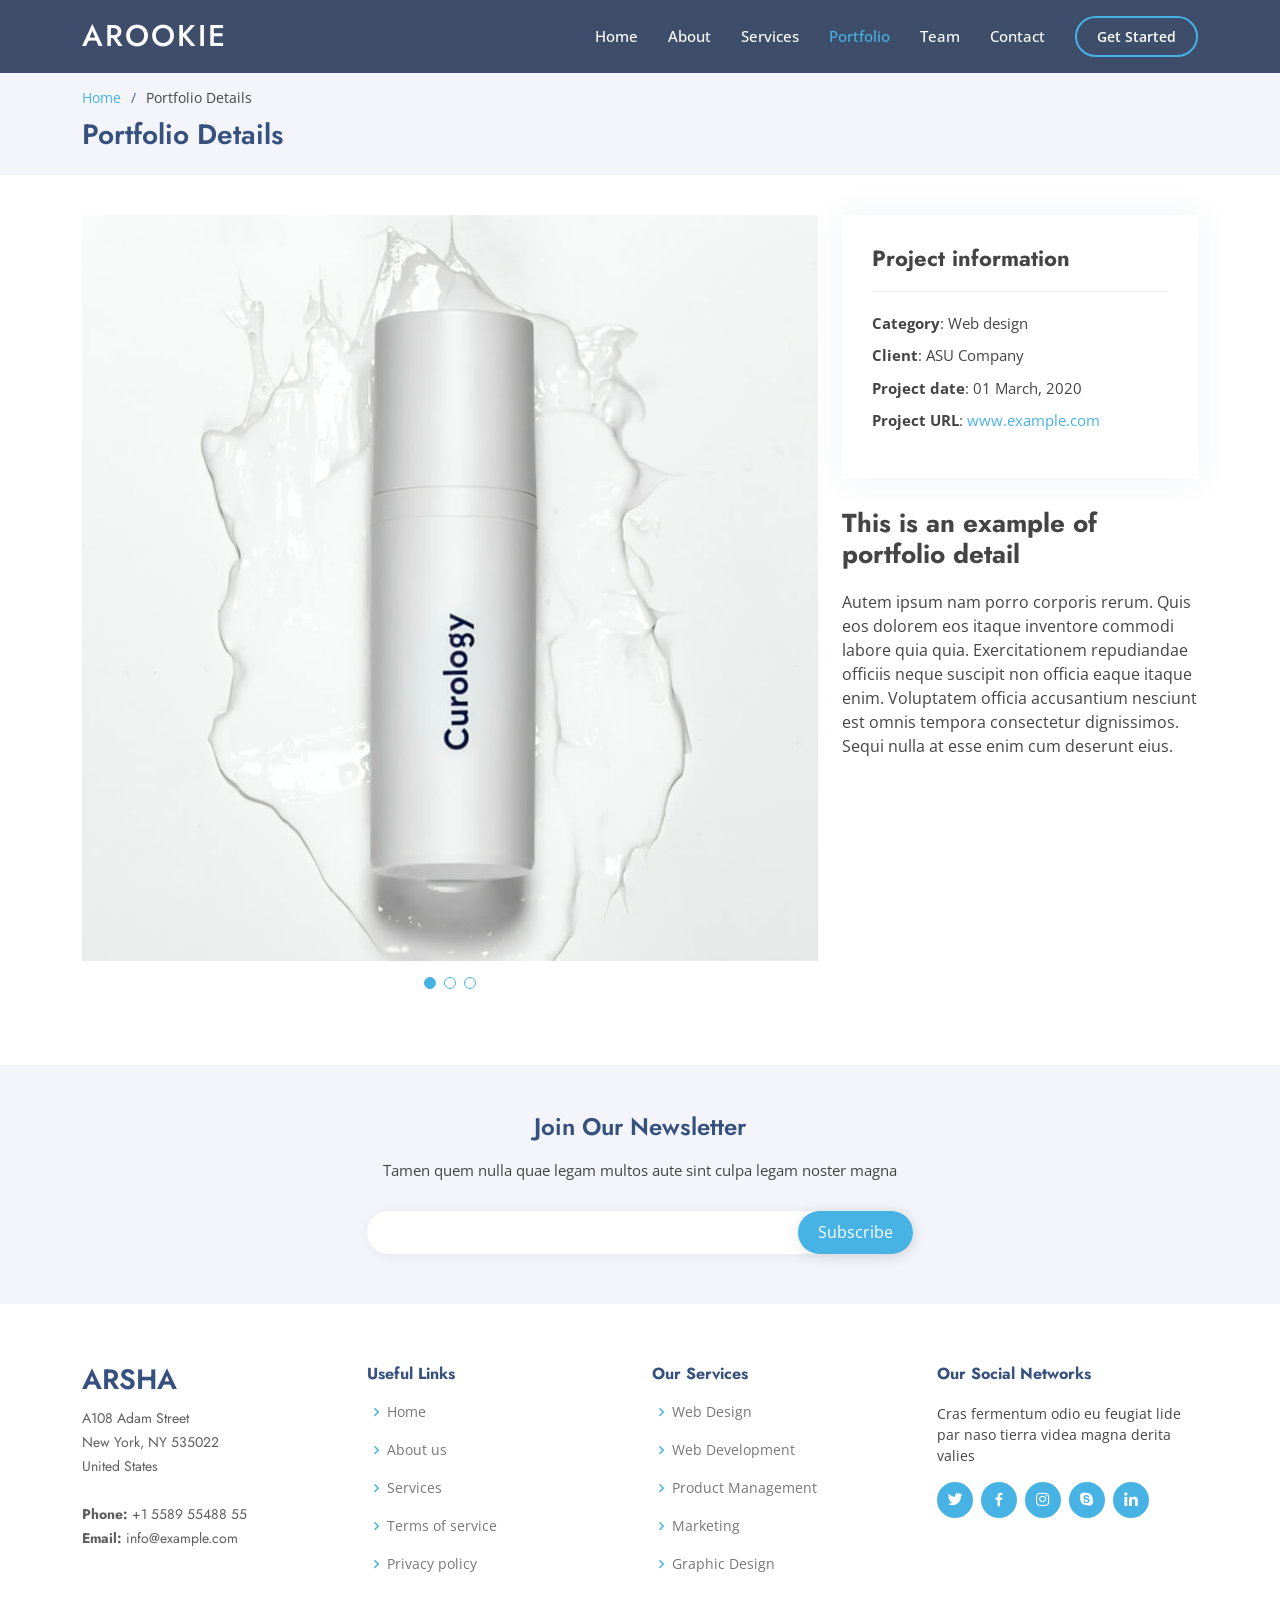
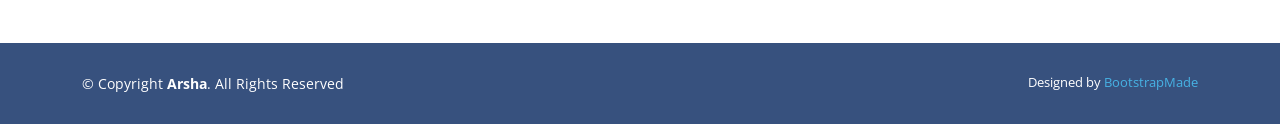
<file: arookie.in/portfolio-details.html>
<!DOCTYPE html>
<html lang="en">

<head>
  <meta charset="utf-8">
  <meta content="width=device-width, initial-scale=1.0" name="viewport">

  <title>AROOKIE</title>
  <meta content="" name="description">
  <meta content="" name="keywords">

  <!-- Favicons -->
  <link href="assets/img/favicon.png" rel="icon">
  <link href="assets/img/apple-touch-icon.png" rel="apple-touch-icon">

  <!-- Google Fonts -->
  <link href="https://fonts.googleapis.com/css?family=Open+Sans:300,300i,400,400i,600,600i,700,700i|Jost:300,300i,400,400i,500,500i,600,600i,700,700i|Poppins:300,300i,400,400i,500,500i,600,600i,700,700i" rel="stylesheet">

  <!-- Vendor CSS Files -->
  <link href="assets/vendor/aos/aos.css" rel="stylesheet">
  <link href="assets/vendor/bootstrap/css/bootstrap.min.css" rel="stylesheet">
  <link href="assets/vendor/bootstrap-icons/bootstrap-icons.css" rel="stylesheet">
  <link href="assets/vendor/boxicons/css/boxicons.min.css" rel="stylesheet">
  <link href="assets/vendor/glightbox/css/glightbox.min.css" rel="stylesheet">
  <link href="assets/vendor/remixicon/remixicon.css" rel="stylesheet">
  <link href="assets/vendor/swiper/swiper-bundle.min.css" rel="stylesheet">

  <!-- Template Main CSS File -->
  <link href="assets/css/style.css" rel="stylesheet">

 
</head>

<body>

  <!-- ======= Header ======= -->
  <header id="header" class="fixed-top header-inner-pages">
    <div class="container d-flex align-items-center">

      <h1 class="logo me-auto"><a href="index.html">Arookie</a></h1>
      <!-- Uncomment below if you prefer to use an image logo -->
      <!-- <a href="index.html" class="logo me-auto"><img src="assets/img/logo.png" alt="" class="img-fluid"></a>-->

      <nav id="navbar" class="navbar">
        <ul>
          <li><a class="nav-link scrollto " href="#hero">Home</a></li>
          <li><a class="nav-link scrollto" href="#about">About</a></li>
          <li><a class="nav-link scrollto" href="#services">Services</a></li>
          <li><a class="nav-link  active scrollto" href="#portfolio">Portfolio</a></li>
          <li><a class="nav-link scrollto" href="#team">Team</a></li>
          <!--<li class="dropdown"><a href="#"><span>Drop Down</span> <i class="bi bi-chevron-down"></i></a>
            <ul>
              <li><a href="#">Drop Down 1</a></li>
              <li class="dropdown"><a href="#"><span>Deep Drop Down</span> <i class="bi bi-chevron-right"></i></a>
                <ul>
                  <li><a href="#">Deep Drop Down 1</a></li>
                  <li><a href="#">Deep Drop Down 2</a></li>
                  <li><a href="#">Deep Drop Down 3</a></li>
                  <li><a href="#">Deep Drop Down 4</a></li>
                  <li><a href="#">Deep Drop Down 5</a></li>
                </ul>
              </li>
              <li><a href="#">Drop Down 2</a></li>
              <li><a href="#">Drop Down 3</a></li>
              <li><a href="#">Drop Down 4</a></li>
            </ul>-->
          </li>
          <li><a class="nav-link scrollto" href="#contact">Contact</a></li>
          <li><a class="getstarted scrollto" href="#about">Get Started</a></li>
        </ul>
        <i class="bi bi-list mobile-nav-toggle"></i>
      </nav><!-- .navbar -->

    </div>
  </header><!-- End Header -->

  <main id="main">

    <!-- ======= Breadcrumbs ======= -->
    <section id="breadcrumbs" class="breadcrumbs">
      <div class="container">

        <ol>
          <li><a href="index.html">Home</a></li>
          <li>Portfolio Details</li>
        </ol>
        <h2>Portfolio Details</h2>

      </div>
    </section><!-- End Breadcrumbs -->

    <!-- ======= Portfolio Details Section ======= -->
    <section id="portfolio-details" class="portfolio-details">
      <div class="container">

        <div class="row gy-4">

          <div class="col-lg-8">
            <div class="portfolio-details-slider swiper">
              <div class="swiper-wrapper align-items-center">

                <div class="swiper-slide">
                  <img src="assets/img/portfolio/portfolio-1.jpg" alt="">
                </div>

                <div class="swiper-slide">
                  <img src="assets/img/portfolio/portfolio-2.jpg" alt="">
                </div>

                <div class="swiper-slide">
                  <img src="assets/img/portfolio/portfolio-3.jpg" alt="">
                </div>

              </div>
              <div class="swiper-pagination"></div>
            </div>
          </div>

          <div class="col-lg-4">
            <div class="portfolio-info">
              <h3>Project information</h3>
              <ul>
                <li><strong>Category</strong>: Web design</li>
                <li><strong>Client</strong>: ASU Company</li>
                <li><strong>Project date</strong>: 01 March, 2020</li>
                <li><strong>Project URL</strong>: <a href="#">www.example.com</a></li>
              </ul>
            </div>
            <div class="portfolio-description">
              <h2>This is an example of portfolio detail</h2>
              <p>
                Autem ipsum nam porro corporis rerum. Quis eos dolorem eos itaque inventore commodi labore quia quia. Exercitationem repudiandae officiis neque suscipit non officia eaque itaque enim. Voluptatem officia accusantium nesciunt est omnis tempora consectetur dignissimos. Sequi nulla at esse enim cum deserunt eius.
              </p>
            </div>
          </div>

        </div>

      </div>
    </section><!-- End Portfolio Details Section -->

  </main><!-- End #main -->

  <!-- ======= Footer ======= -->
  <footer id="footer">

    <div class="footer-newsletter">
      <div class="container">
        <div class="row justify-content-center">
          <div class="col-lg-6">
            <h4>Join Our Newsletter</h4>
            <p>Tamen quem nulla quae legam multos aute sint culpa legam noster magna</p>
            <form action="" method="post">
              <input type="email" name="email"><input type="submit" value="Subscribe">
            </form>
          </div>
        </div>
      </div>
    </div>

    <div class="footer-top">
      <div class="container">
        <div class="row">

          <div class="col-lg-3 col-md-6 footer-contact">
            <h3>Arsha</h3>
            <p>
              A108 Adam Street <br>
              New York, NY 535022<br>
              United States <br><br>
              <strong>Phone:</strong> +1 5589 55488 55<br>
              <strong>Email:</strong> info@example.com<br>
            </p>
          </div>

          <div class="col-lg-3 col-md-6 footer-links">
            <h4>Useful Links</h4>
            <ul>
              <li><i class="bx bx-chevron-right"></i> <a href="#">Home</a></li>
              <li><i class="bx bx-chevron-right"></i> <a href="#">About us</a></li>
              <li><i class="bx bx-chevron-right"></i> <a href="#">Services</a></li>
              <li><i class="bx bx-chevron-right"></i> <a href="#">Terms of service</a></li>
              <li><i class="bx bx-chevron-right"></i> <a href="#">Privacy policy</a></li>
            </ul>
          </div>

          <div class="col-lg-3 col-md-6 footer-links">
            <h4>Our Services</h4>
            <ul>
              <li><i class="bx bx-chevron-right"></i> <a href="#">Web Design</a></li>
              <li><i class="bx bx-chevron-right"></i> <a href="#">Web Development</a></li>
              <li><i class="bx bx-chevron-right"></i> <a href="#">Product Management</a></li>
              <li><i class="bx bx-chevron-right"></i> <a href="#">Marketing</a></li>
              <li><i class="bx bx-chevron-right"></i> <a href="#">Graphic Design</a></li>
            </ul>
          </div>

          <div class="col-lg-3 col-md-6 footer-links">
            <h4>Our Social Networks</h4>
            <p>Cras fermentum odio eu feugiat lide par naso tierra videa magna derita valies</p>
            <div class="social-links mt-3">
              <a href="#" class="twitter"><i class="bx bxl-twitter"></i></a>
              <a href="#" class="facebook"><i class="bx bxl-facebook"></i></a>
              <a href="#" class="instagram"><i class="bx bxl-instagram"></i></a>
              <a href="#" class="google-plus"><i class="bx bxl-skype"></i></a>
              <a href="#" class="linkedin"><i class="bx bxl-linkedin"></i></a>
            </div>
          </div>

        </div>
      </div>
    </div>

    <div class="container footer-bottom clearfix">
      <div class="copyright">
        &copy; Copyright <strong><span>Arsha</span></strong>. All Rights Reserved
      </div>
      <div class="credits">
        <!-- All the links in the footer should remain intact. -->
        <!-- You can delete the links only if you purchased the pro version. -->
        <!-- Licensing information: https://bootstrapmade.com/license/ -->
        <!-- Purchase the pro version with working PHP/AJAX contact form: https://bootstrapmade.com/arsha-free-bootstrap-html-template-corporate/ -->
        Designed by <a href="https://bootstrapmade.com/">BootstrapMade</a>
      </div>
    </div>
  </footer><!-- End Footer -->

  <div id="preloader"></div>
  <a href="#" class="back-to-top d-flex align-items-center justify-content-center"><i class="bi bi-arrow-up-short"></i></a>

  <!-- Vendor JS Files -->
  <script src="assets/vendor/aos/aos.js"></script>
  <script src="assets/vendor/bootstrap/js/bootstrap.bundle.min.js"></script>
  <script src="assets/vendor/glightbox/js/glightbox.min.js"></script>
  <script src="assets/vendor/isotope-layout/isotope.pkgd.min.js"></script>
  <script src="assets/vendor/swiper/swiper-bundle.min.js"></script>
  <script src="assets/vendor/waypoints/noframework.waypoints.js"></script>
  <script src="assets/vendor/php-email-form/validate.js"></script>

  <!-- Template Main JS File -->
  <script src="assets/js/main.js"></script>

</body>

</html>
</file>
<file: arookie.in/assets/css/style.css>
/*--------------------------------------------------------------
# General
--------------------------------------------------------------*/
body {
  font-family: "Open Sans", sans-serif;
  color: #444444;
}

a {
  color: #47b2e4;
  text-decoration: none;
}

a:hover {
  color: #73c5eb;
  text-decoration: none;
}

h1,
h2,
h3,
h4,
h5,
h6 {
  font-family: "Jost", sans-serif;
}

/*--------------------------------------------------------------
# Preloader
--------------------------------------------------------------*/
#preloader {
  position: fixed;
  top: 0;
  left: 0;
  right: 0;
  bottom: 0;
  z-index: 9999;
  overflow: hidden;
  background: #37517e;
}

#preloader:before {
  content: "";
  position: fixed;
  top: calc(50% - 30px);
  left: calc(50% - 30px);
  border: 6px solid #37517e;
  border-top-color: #fff;
  border-bottom-color: #fff;
  border-radius: 50%;
  width: 60px;
  height: 60px;
  animation: animate-preloader 1s linear infinite;
}

@keyframes animate-preloader {
  0% {
    transform: rotate(0deg);
  }

  100% {
    transform: rotate(360deg);
  }
}

/*--------------------------------------------------------------
# Back to top button
--------------------------------------------------------------*/
.back-to-top {
  position: fixed;
  visibility: hidden;
  opacity: 0;
  right: 15px;
  bottom: 15px;
  z-index: 996;
  background: #47b2e4;
  width: 40px;
  height: 40px;
  border-radius: 50px;
  transition: all 0.4s;
}

.back-to-top i {
  font-size: 24px;
  color: #fff;
  line-height: 0;
}

.back-to-top:hover {
  background: #6bc1e9;
  color: #fff;
}

.back-to-top.active {
  visibility: visible;
  opacity: 1;
}

/*--------------------------------------------------------------
# Header
--------------------------------------------------------------*/
#header {
  transition: all 0.5s;
  z-index: 997;
  padding: 15px 0;
}

#header.header-scrolled,
#header.header-inner-pages {
  background: rgba(40, 58, 90, 0.9);
}

#header .logo {
  font-size: 30px;
  margin: 0;
  padding: 0;
  line-height: 1;
  font-weight: 500;
  letter-spacing: 2px;
  text-transform: uppercase;
}

#header .logo a {
  color: #fff;
}

#header .logo img {
  max-height: 40px;
}

/*--------------------------------------------------------------
# Navigation Menu
--------------------------------------------------------------*/
/**
* Desktop Navigation 
*/
.navbar {
  padding: 0;
}

.navbar ul {
  margin: 0;
  padding: 0;
  display: flex;
  list-style: none;
  align-items: center;
}

.navbar li {
  position: relative;
}

.navbar a,
.navbar a:focus {
  display: flex;
  align-items: center;
  justify-content: space-between;
  padding: 10px 0 10px 30px;
  font-size: 15px;
  font-weight: 500;
  color: #fff;
  white-space: nowrap;
  transition: 0.3s;
}

.navbar a i,
.navbar a:focus i {
  font-size: 12px;
  line-height: 0;
  margin-left: 5px;
}

.navbar a:hover,
.navbar .active,
.navbar .active:focus,
.navbar li:hover>a {
  color: #47b2e4;
}

.navbar .getstarted,
.navbar .getstarted:focus {
  padding: 8px 20px;
  margin-left: 30px;
  border-radius: 50px;
  color: #fff;
  font-size: 14px;
  border: 2px solid #47b2e4;
  font-weight: 600;
}

.navbar .getstarted:hover,
.navbar .getstarted:focus:hover {
  color: #fff;
  background: #31a9e1;
}

.navbar .dropdown ul {
  display: block;
  position: absolute;
  left: 14px;
  top: calc(100% + 30px);
  margin: 0;
  padding: 10px 0;
  z-index: 99;
  opacity: 0;
  visibility: hidden;
  background: #fff;
  box-shadow: 0px 0px 30px rgba(127, 137, 161, 0.25);
  transition: 0.3s;
  border-radius: 4px;
}

.navbar .dropdown ul li {
  min-width: 200px;
}

.navbar .dropdown ul a {
  padding: 10px 20px;
  font-size: 14px;
  text-transform: none;
  font-weight: 500;
  color: #0c3c53;
}

.navbar .dropdown ul a i {
  font-size: 12px;
}

.navbar .dropdown ul a:hover,
.navbar .dropdown ul .active:hover,
.navbar .dropdown ul li:hover>a {
  color: #47b2e4;
}

.navbar .dropdown:hover>ul {
  opacity: 1;
  top: 100%;
  visibility: visible;
}

.navbar .dropdown .dropdown ul {
  top: 0;
  left: calc(100% - 30px);
  visibility: hidden;
}

.navbar .dropdown .dropdown:hover>ul {
  opacity: 1;
  top: 0;
  left: 100%;
  visibility: visible;
}

@media (max-width: 1366px) {
  .navbar .dropdown .dropdown ul {
    left: -90%;
  }

  .navbar .dropdown .dropdown:hover>ul {
    left: -100%;
  }
}

/**
* Mobile Navigation 
*/
.mobile-nav-toggle {
  color: #fff;
  font-size: 28px;
  cursor: pointer;
  display: none;
  line-height: 0;
  transition: 0.5s;
}

.mobile-nav-toggle.bi-x {
  color: #fff;
}

@media (max-width: 991px) {
  .mobile-nav-toggle {
    display: block;
  }

  .navbar ul {
    display: none;
  }
}

.navbar-mobile {
  position: fixed;
  overflow: hidden;
  top: 0;
  right: 0;
  left: 0;
  bottom: 0;
  background: rgba(40, 58, 90, 0.9);
  transition: 0.3s;
  z-index: 999;
}

.navbar-mobile .mobile-nav-toggle {
  position: absolute;
  top: 15px;
  right: 15px;
}

.navbar-mobile ul {
  display: block;
  position: absolute;
  top: 55px;
  right: 15px;
  bottom: 15px;
  left: 15px;
  padding: 10px 0;
  border-radius: 10px;
  background-color: #fff;
  overflow-y: auto;
  transition: 0.3s;
}

.navbar-mobile a,
.navbar-mobile a:focus {
  padding: 10px 20px;
  font-size: 15px;
  color: #37517e;
}

.navbar-mobile a:hover,
.navbar-mobile .active,
.navbar-mobile li:hover>a {
  color: #47b2e4;
}

.navbar-mobile .getstarted,
.navbar-mobile .getstarted:focus {
  margin: 15px;
  color: #37517e;
}

.navbar-mobile .dropdown ul {
  position: static;
  display: none;
  margin: 10px 20px;
  padding: 10px 0;
  z-index: 99;
  opacity: 1;
  visibility: visible;
  background: #fff;
  box-shadow: 0px 0px 30px rgba(127, 137, 161, 0.25);
}

.navbar-mobile .dropdown ul li {
  min-width: 200px;
}

.navbar-mobile .dropdown ul a {
  padding: 10px 20px;
}

.navbar-mobile .dropdown ul a i {
  font-size: 12px;
}

.navbar-mobile .dropdown ul a:hover,
.navbar-mobile .dropdown ul .active:hover,
.navbar-mobile .dropdown ul li:hover>a {
  color: #47b2e4;
}

.navbar-mobile .dropdown>.dropdown-active {
  display: block;
  visibility: visible !important;
}

/*--------------------------------------------------------------
# Hero Section
--------------------------------------------------------------*/
#hero {
  width: 100%;
  height: 80vh;
  background: #37517e;
}

#hero .container {
  padding-top: 72px;
}

#hero h1 {
  margin: 0 0 50px 0;
  font-size: 80px;
  font-weight: 700;
  line-height: 56px;
  color: #fff;
}

#hero h2 {
  color: rgba(255, 255, 255, 0.6);
  margin-bottom: 10px;
  font-size: 24px;
}

#hero h3 {
  color: rgba(255, 255, 255, 0.6);
  margin-bottom: 50px;
  font-size: 24px;
}

#hero .btn-get-started {
  font-family: "Jost", sans-serif;
  font-weight: 500;
  font-size: 16px;
  letter-spacing: 1px;
  display: inline-block;
  padding: 10px 28px 11px 28px;
  border-radius: 50px;
  transition: 0.5s;
  margin: 10px 0 0 0;
  color: #fff;
  background: #47b2e4;
}

#hero .btn-get-started:hover {
  background: #209dd8;
}

#hero .btn-watch-video {
  font-size: 16px;
  display: flex;
  align-items: center;
  transition: 0.5s;
  margin: 10px 0 0 25px;
  color: #fff;
  line-height: 1;
}

#hero .btn-watch-video i {
  line-height: 0;
  color: #fff;
  font-size: 32px;
  transition: 0.3s;
  margin-right: 8px;
}

#hero .btn-watch-video:hover i {
  color: #47b2e4;
}

#hero .animated {
  animation: up-down 2s ease-in-out infinite alternate-reverse both;
}

@media (max-width: 991px) {
  #hero {
    height: 100vh;
    text-align: center;
  }

  #hero .animated {
    animation: none;
  }

  #hero .hero-img {
    text-align: center;
  }

  #hero .hero-img img {
    width: 50%;
  }
}

@media (max-width: 768px) {
  #hero h1 {
    font-size: 28px;
    line-height: 36px;
  }

  #hero h2 {
    font-size: 18px;
    line-height: 24px;
    margin-bottom: 30px;
  }

  #hero .hero-img img {
    width: 70%;
  }
}

@media (max-width: 575px) {
  #hero .hero-img img {
    width: 80%;
  }

  #hero .btn-get-started {
    font-size: 16px;
    padding: 10px 24px 11px 24px;
  }
}

@keyframes up-down {
  0% {
    transform: translateY(10px);
  }

  100% {
    transform: translateY(-10px);
  }
}

/*--------------------------------------------------------------
# Sections General
--------------------------------------------------------------*/
section {
  padding: 60px 0;
  overflow: hidden;
}

.section-bg {
  background-color: #f3f5fa;
}

.section-title {
  text-align: center;
  padding-bottom: 30px;
}

.section-title h2 {
  font-size: 32px;
  font-weight: bold;
  text-transform: uppercase;
  margin-bottom: 20px;
  padding-bottom: 20px;
  position: relative;
  color: #37517e;
}

.section-title h2::before {
  content: "";
  position: absolute;
  display: block;
  width: 120px;
  height: 1px;
  background: #ddd;
  bottom: 1px;
  left: calc(50% - 60px);
}

.section-title h2::after {
  content: "";
  position: absolute;
  display: block;
  width: 40px;
  height: 3px;
  background: #47b2e4;
  bottom: 0;
  left: calc(50% - 20px);
}

.section-title p {
  margin-bottom: 0;
}

/*--------------------------------------------------------------
# Clients
--------------------------------------------------------------*/
.clients {
  padding: 12px 0;
  text-align: center;
}

.clients img {
  max-width: 45%;
  transition: all 0.4s ease-in-out;
  display: inline-block;
  padding: 15px 0;
  filter: grayscale(100);
}

.clients img:hover {
  filter: none;
  transform: scale(1.1);
}

@media (max-width: 768px) {
  .clients img {
    max-width: 40%;
  }
}

/*--------------------------------------------------------------
# About Us
--------------------------------------------------------------*/
.about .content h3 {
  font-weight: 600;
  font-size: 26px;
}

.about .content ul {
  list-style: none;
  padding: 0;
}

.about .content ul li {
  padding-left: 28px;
  position: relative;
}

.about .content ul li+li {
  margin-top: 10px;
}

.about .content ul i {
  position: absolute;
  left: 0;
  top: 2px;
  font-size: 20px;
  color: #47b2e4;
  line-height: 1;
}

.about .content p:last-child {
  margin-bottom: 0;
}

.about .content .btn-learn-more {
  font-family: "Poppins", sans-serif;
  font-weight: 500;
  font-size: 14px;
  letter-spacing: 1px;
  display: inline-block;
  padding: 12px 32px;
  border-radius: 4px;
  transition: 0.3s;
  line-height: 1;
  color: #47b2e4;
  animation-delay: 0.8s;
  margin-top: 6px;
  border: 2px solid #47b2e4;
}

.about .content .btn-learn-more:hover {
  background: #47b2e4;
  color: #fff;
  text-decoration: none;
}

/*--------------------------------------------------------------
# Why Us
--------------------------------------------------------------*/
.why-us .content {
  padding: 60px 100px 0 100px;
}

.why-us .content h3 {
  font-weight: 400;
  font-size: 34px;
  color: #37517e;
}

.why-us .content h4 {
  font-size: 20px;
  font-weight: 700;
  margin-top: 5px;
}

.why-us .content p {
  font-size: 15px;
  color: #848484;
}

.why-us .img {
  background-size: contain;
  background-repeat: no-repeat;
  background-position: center center;
}

.why-us .accordion-list {
  padding: 0 100px 60px 100px;
}

.why-us .accordion-list ul {
  padding: 0;
  list-style: none;
}

.why-us .accordion-list li+li {
  margin-top: 15px;
}

.why-us .accordion-list li {
  padding: 20px;
  background: #fff;
  border-radius: 4px;
}

.why-us .accordion-list a {
  display: block;
  position: relative;
  font-family: "Poppins", sans-serif;
  font-size: 16px;
  line-height: 24px;
  font-weight: 500;
  padding-right: 30px;
  outline: none;
  cursor: pointer;
}

.why-us .accordion-list span {
  color: #47b2e4;
  font-weight: 600;
  font-size: 18px;
  padding-right: 10px;
}

.why-us .accordion-list i {
  font-size: 24px;
  position: absolute;
  right: 0;
  top: 0;
}

.why-us .accordion-list p {
  margin-bottom: 0;
  padding: 10px 0 0 0;
}

.why-us .accordion-list .icon-show {
  display: none;
}

.why-us .accordion-list a.collapsed {
  color: #343a40;
}

.why-us .accordion-list a.collapsed:hover {
  color: #47b2e4;
}

.why-us .accordion-list a.collapsed .icon-show {
  display: inline-block;
}

.why-us .accordion-list a.collapsed .icon-close {
  display: none;
}

@media (max-width: 1024px) {

  .why-us .content,
  .why-us .accordion-list {
    padding-left: 0;
    padding-right: 0;
  }
}

@media (max-width: 992px) {
  .why-us .img {
    min-height: 400px;
  }

  .why-us .content {
    padding-top: 30px;
  }

  .why-us .accordion-list {
    padding-bottom: 30px;
  }
}

@media (max-width: 575px) {
  .why-us .img {
    min-height: 200px;
  }
}

/*--------------------------------------------------------------
# Skills
--------------------------------------------------------------*/
.skills .content h3 {
  font-weight: 700;
  font-size: 32px;
  color: #37517e;
  font-family: "Poppins", sans-serif;
}

.skills .content ul {
  list-style: none;
  padding: 0;
}

.skills .content ul li {
  padding-bottom: 10px;
}

.skills .content ul i {
  font-size: 20px;
  padding-right: 4px;
  color: #47b2e4;
}

.skills .content p:last-child {
  margin-bottom: 0;
}

.skills .progress {
  height: 60px;
  display: block;
  background: none;
  border-radius: 0;
}

.skills .progress .skill {
  padding: 0;
  margin: 0 0 6px 0;
  text-transform: uppercase;
  display: block;
  font-weight: 600;
  font-family: "Poppins", sans-serif;
  color: #37517e;
}

.skills .progress .skill .val {
  float: right;
  font-style: normal;
}

.skills .progress-bar-wrap {
  background: #e8edf5;
  height: 10px;
}

.skills .progress-bar {
  width: 1px;
  height: 10px;
  transition: 0.9s;
  background-color: #4668a2;
}

/*--------------------------------------------------------------
# Services
--------------------------------------------------------------*/
.services .icon-box {
  box-shadow: 0px 0 25px 0 rgba(0, 0, 0, 0.1);
  padding: 50px 30px;
  transition: all ease-in-out 0.4s;
  background: #fff;
}

.services .icon-box .icon {
  margin-bottom: 10px;
}

.services .icon-box .icon i {
  color: #47b2e4;
  font-size: 36px;
  transition: 0.3s;
}

.services .icon-box h4 {
  font-weight: 500;
  margin-bottom: 15px;
  font-size: 24px;
}

.services .icon-box h4 a {
  color: #37517e;
  transition: ease-in-out 0.3s;
}

.services .icon-box p {
  line-height: 24px;
  font-size: 14px;
  margin-bottom: 0;
}

.services .icon-box:hover {
  transform: translateY(-10px);
}

.services .icon-box:hover h4 a {
  color: #47b2e4;
}

/*--------------------------------------------------------------
# Cta
--------------------------------------------------------------*/
.cta {
  background: linear-gradient(rgba(40, 58, 90, 0.9), rgba(40, 58, 90, 0.9)), url("../img/cta-bg.jpg") fixed center center;
  background-size: cover;
  padding: 120px 0;
}

.cta h3 {
  color: #fff;
  font-size: 28px;
  font-weight: 700;
}

.cta p {
  color: #fff;
}

.cta .cta-btn {
  font-family: "Jost", sans-serif;
  font-weight: 500;
  font-size: 16px;
  letter-spacing: 1px;
  display: inline-block;
  padding: 12px 40px;
  border-radius: 50px;
  transition: 0.5s;
  margin: 10px;
  border: 2px solid #fff;
  color: #fff;
}

.cta .cta-btn:hover {
  background: #47b2e4;
  border: 2px solid #47b2e4;
}

@media (max-width: 1024px) {
  .cta {
    background-attachment: scroll;
  }
}

@media (min-width: 769px) {
  .cta .cta-btn-container {
    display: flex;
    align-items: center;
    justify-content: flex-end;
  }
}

/*--------------------------------------------------------------
# Portfolio
--------------------------------------------------------------*/
.portfolio #portfolio-flters {
  list-style: none;
  margin-bottom: 20px;
}

.portfolio #portfolio-flters li {
  cursor: pointer;
  display: inline-block;
  margin: 10px 5px;
  font-size: 15px;
  font-weight: 500;
  line-height: 1;
  color: #444444;
  transition: all 0.3s;
  padding: 8px 20px;
  border-radius: 50px;
  font-family: "Poppins", sans-serif;
}

.portfolio #portfolio-flters li:hover,
.portfolio #portfolio-flters li.filter-active {
  background: #47b2e4;
  color: #fff;
}

.portfolio .portfolio-item {
  margin-bottom: 30px;
}

.portfolio .portfolio-item .portfolio-img {
  overflow: hidden;
}

.portfolio .portfolio-item .portfolio-img img {
  transition: all 0.6s;
}

.portfolio .portfolio-item .portfolio-info {
  opacity: 0;
  position: absolute;
  left: 15px;
  bottom: 0;
  z-index: 3;
  right: 15px;
  transition: all 0.3s;
  background: rgba(55, 81, 126, 0.8);
  padding: 10px 15px;
}

.portfolio .portfolio-item .portfolio-info h4 {
  font-size: 18px;
  color: #fff;
  font-weight: 600;
  color: #fff;
  margin-bottom: 0px;
}

.portfolio .portfolio-item .portfolio-info p {
  color: #f9fcfe;
  font-size: 14px;
  margin-bottom: 0;
}

.portfolio .portfolio-item .portfolio-info .preview-link,
.portfolio .portfolio-item .portfolio-info .details-link {
  position: absolute;
  right: 40px;
  font-size: 24px;
  top: calc(50% - 18px);
  color: #fff;
  transition: 0.3s;
}

.portfolio .portfolio-item .portfolio-info .preview-link:hover,
.portfolio .portfolio-item .portfolio-info .details-link:hover {
  color: #47b2e4;
}

.portfolio .portfolio-item .portfolio-info .details-link {
  right: 10px;
}

.portfolio .portfolio-item:hover .portfolio-img img {
  transform: scale(1.15);
}

.portfolio .portfolio-item:hover .portfolio-info {
  opacity: 1;
}

/*--------------------------------------------------------------
# Portfolio Details
--------------------------------------------------------------*/
.portfolio-details {
  padding-top: 40px;
}

.portfolio-details .portfolio-details-slider img {
  width: 100%;
}

.portfolio-details .portfolio-details-slider .swiper-pagination {
  margin-top: 20px;
  position: relative;
}

.portfolio-details .portfolio-details-slider .swiper-pagination .swiper-pagination-bullet {
  width: 12px;
  height: 12px;
  background-color: #fff;
  opacity: 1;
  border: 1px solid #47b2e4;
}

.portfolio-details .portfolio-details-slider .swiper-pagination .swiper-pagination-bullet-active {
  background-color: #47b2e4;
}

.portfolio-details .portfolio-info {
  padding: 30px;
  box-shadow: 0px 0 30px rgba(55, 81, 126, 0.08);
}

.portfolio-details .portfolio-info h3 {
  font-size: 22px;
  font-weight: 700;
  margin-bottom: 20px;
  padding-bottom: 20px;
  border-bottom: 1px solid #eee;
}

.portfolio-details .portfolio-info ul {
  list-style: none;
  padding: 0;
  font-size: 15px;
}

.portfolio-details .portfolio-info ul li+li {
  margin-top: 10px;
}

.portfolio-details .portfolio-description {
  padding-top: 30px;
}

.portfolio-details .portfolio-description h2 {
  font-size: 26px;
  font-weight: 700;
  margin-bottom: 20px;
}

.portfolio-details .portfolio-description p {
  padding: 0;
}

/*--------------------------------------------------------------
# Team
--------------------------------------------------------------*/
.team .member {
  position: relative;
  box-shadow: 0px 2px 15px rgba(0, 0, 0, 0.1);
  padding: 30px;
  border-radius: 5px;
  background: #fff;
  transition: 0.5s;
  height: 100%;
}

.team .member .pic {
  overflow: hidden;
  width: 180px;
  border-radius: 50%;
}

.team .member .pic img {
  transition: ease-in-out 0.3s;
}

.team .member:hover {
  transform: translateY(-10px);
}

.team .member .member-info {
  padding-left: 30px;
}

.team .member h4 {
  font-weight: 700;
  margin-bottom: 5px;
  font-size: 20px;
  color: #37517e;
}

.team .member span {
  display: block;
  font-size: 15px;
  padding-bottom: 10px;
  position: relative;
  font-weight: 500;
}

.team .member span::after {
  content: "";
  position: absolute;
  display: block;
  width: 50px;
  height: 1px;
  background: #cbd6e9;
  bottom: 0;
  left: 0;
}

.team .member p {
  margin: 10px 0 0 0;
  font-size: 14px;
}

.team .member .social {
  margin-top: 12px;
  display: flex;
  align-items: center;
  justify-content: flex-start;
}

.team .member .social a {
  transition: ease-in-out 0.3s;
  display: flex;
  align-items: center;
  justify-content: center;
  border-radius: 50px;
  width: 32px;
  height: 32px;
  background: #eff2f8;
}

.team .member .social a i {
  color: #37517e;
  font-size: 16px;
  margin: 0 2px;
}

.team .member .social a:hover {
  background: #47b2e4;
}

.team .member .social a:hover i {
  color: #fff;
}

.team .member .social a+a {
  margin-left: 8px;
}

/*--------------------------------------------------------------
# Pricing
--------------------------------------------------------------*/
.pricing .row {
  padding-top: 40px;
}

.pricing .box {
  padding: 60px 40px;
  box-shadow: 0 3px 20px -2px rgba(20, 45, 100, 0.1);
  background: #fff;
  height: 100%;
  border-top: 4px solid #fff;
  border-radius: 5px;
}

.pricing h3 {
  font-weight: 500;
  margin-bottom: 15px;
  font-size: 20px;
  color: #37517e;
}

.pricing h4 {
  font-size: 48px;
  color: #37517e;
  font-weight: 400;
  font-family: "Jost", sans-serif;
  margin-bottom: 25px;
}

.pricing h4 sup {
  font-size: 28px;
}

.pricing h4 span {
  color: #47b2e4;
  font-size: 18px;
  display: block;
}

.pricing ul {
  padding: 20px 0;
  list-style: none;
  color: #999;
  text-align: left;
  line-height: 20px;
}

.pricing ul li {
  padding: 10px 0 10px 30px;
  position: relative;
}

.pricing ul i {
  color: #28a745;
  font-size: 24px;
  position: absolute;
  left: 0;
  top: 6px;
}

.pricing ul .na {
  color: #ccc;
}

.pricing ul .na i {
  color: #ccc;
}

.pricing ul .na span {
  text-decoration: line-through;
}

.pricing .buy-btn {
  display: inline-block;
  padding: 12px 35px;
  border-radius: 50px;
  color: #47b2e4;
  transition: none;
  font-size: 16px;
  font-weight: 500;
  font-family: "Jost", sans-serif;
  transition: 0.3s;
  border: 1px solid #47b2e4;
}

.pricing .buy-btn:hover {
  background: #47b2e4;
  color: #fff;
}

.pricing .featured {
  border-top-color: #47b2e4;
}

.pricing .featured .buy-btn {
  background: #47b2e4;
  color: #fff;
}

.pricing .featured .buy-btn:hover {
  background: #23a3df;
}

@media (max-width: 992px) {
  .pricing .box {
    max-width: 60%;
    margin: 0 auto 30px auto;
  }
}

@media (max-width: 767px) {
  .pricing .box {
    max-width: 80%;
    margin: 0 auto 30px auto;
  }
}

@media (max-width: 420px) {
  .pricing .box {
    max-width: 100%;
    margin: 0 auto 30px auto;
  }
}

/*--------------------------------------------------------------
# Frequently Asked Questions
--------------------------------------------------------------*/
.faq .faq-list {
  padding: 0 100px;
}

.faq .faq-list ul {
  padding: 0;
  list-style: none;
}

.faq .faq-list li+li {
  margin-top: 15px;
}

.faq .faq-list li {
  padding: 20px;
  background: #fff;
  border-radius: 4px;
  position: relative;
}

.faq .faq-list a {
  display: block;
  position: relative;
  font-family: "Poppins", sans-serif;
  font-size: 16px;
  line-height: 24px;
  font-weight: 500;
  padding: 0 30px;
  outline: none;
  cursor: pointer;
}

.faq .faq-list .icon-help {
  font-size: 24px;
  position: absolute;
  right: 0;
  left: 20px;
  color: #47b2e4;
}

.faq .faq-list .icon-show,
.faq .faq-list .icon-close {
  font-size: 24px;
  position: absolute;
  right: 0;
  top: 0;
}

.faq .faq-list p {
  margin-bottom: 0;
  padding: 10px 0 0 0;
}

.faq .faq-list .icon-show {
  display: none;
}

.faq .faq-list a.collapsed {
  color: #37517e;
  transition: 0.3s;
}

.faq .faq-list a.collapsed:hover {
  color: #47b2e4;
}

.faq .faq-list a.collapsed .icon-show {
  display: inline-block;
}

.faq .faq-list a.collapsed .icon-close {
  display: none;
}

@media (max-width: 1200px) {
  .faq .faq-list {
    padding: 0;
  }
}

/*--------------------------------------------------------------
# Contact
--------------------------------------------------------------*/
.contact .info {
  border-top: 3px solid #47b2e4;
  border-bottom: 3px solid #47b2e4;
  padding: 30px;
  background: #fff;
  width: 100%;
  box-shadow: 0 0 24px 0 rgba(0, 0, 0, 0.1);
}

.contact .info i {
  font-size: 20px;
  color: #47b2e4;
  float: left;
  width: 44px;
  height: 44px;
  background: #e7f5fb;
  display: flex;
  justify-content: center;
  align-items: center;
  border-radius: 50px;
  transition: all 0.3s ease-in-out;
}

.contact .info h4 {
  padding: 0 0 0 60px;
  font-size: 22px;
  font-weight: 600;
  margin-bottom: 5px;
  color: #37517e;
}

.contact .info p {
  padding: 0 0 10px 60px;
  margin-bottom: 20px;
  font-size: 14px;
  color: #6182ba;
}

.contact .info .email p {
  padding-top: 5px;
}

.contact .info .social-links {
  padding-left: 60px;
}

.contact .info .social-links a {
  font-size: 18px;
  display: inline-block;
  background: #333;
  color: #fff;
  line-height: 1;
  padding: 8px 0;
  border-radius: 50%;
  text-align: center;
  width: 36px;
  height: 36px;
  transition: 0.3s;
  margin-right: 10px;
}

.contact .info .social-links a:hover {
  background: #47b2e4;
  color: #fff;
}

.contact .info .email:hover i,
.contact .info .address:hover i,
.contact .info .phone:hover i {
  background: #47b2e4;
  color: #fff;
}

.contact .php-email-form {
  width: 100%;
  border-top: 3px solid #47b2e4;
  border-bottom: 3px solid #47b2e4;
  padding: 30px;
  background: #fff;
  box-shadow: 0 0 24px 0 rgba(0, 0, 0, 0.12);
}

.contact .php-email-form .form-group {
  padding-bottom: 8px;
}

.contact .php-email-form .validate {
  display: none;
  color: red;
  margin: 0 0 15px 0;
  font-weight: 400;
  font-size: 13px;
}

.contact .php-email-form .error-message {
  display: none;
  color: #fff;
  background: #ed3c0d;
  text-align: left;
  padding: 15px;
  font-weight: 600;
}

.contact .php-email-form .error-message br+br {
  margin-top: 25px;
}

.contact .php-email-form .sent-message {
  display: none;
  color: #fff;
  background: #18d26e;
  text-align: center;
  padding: 15px;
  font-weight: 600;
}

.contact .php-email-form .loading {
  display: none;
  background: #fff;
  text-align: center;
  padding: 15px;
}

.contact .php-email-form .loading:before {
  content: "";
  display: inline-block;
  border-radius: 50%;
  width: 24px;
  height: 24px;
  margin: 0 10px -6px 0;
  border: 3px solid #18d26e;
  border-top-color: #eee;
  animation: animate-loading 1s linear infinite;
}

.contact .php-email-form .form-group {
  margin-bottom: 20px;
}

.contact .php-email-form label {
  padding-bottom: 8px;
}

.contact .php-email-form input,
.contact .php-email-form textarea {
  border-radius: 0;
  box-shadow: none;
  font-size: 14px;
  border-radius: 4px;
}

.contact .php-email-form input:focus,
.contact .php-email-form textarea:focus {
  border-color: #47b2e4;
}

.contact .php-email-form input {
  height: 44px;
}

.contact .php-email-form textarea {
  padding: 10px 12px;
}

.contact .php-email-form button[type=submit] {
  background: #47b2e4;
  border: 0;
  padding: 12px 34px;
  color: #fff;
  transition: 0.4s;
  border-radius: 50px;
}

.contact .php-email-form button[type=submit]:hover {
  background: #209dd8;
}

@keyframes animate-loading {
  0% {
    transform: rotate(0deg);
  }

  100% {
    transform: rotate(360deg);
  }
}

/*--------------------------------------------------------------
# Breadcrumbs
--------------------------------------------------------------*/
.breadcrumbs {
  padding: 15px 0;
  background: #f3f5fa;
  min-height: 40px;
  margin-top: 72px;
}

@media (max-width: 992px) {
  .breadcrumbs {
    margin-top: 68px;
  }
}

.breadcrumbs h2 {
  font-size: 28px;
  font-weight: 600;
  color: #37517e;
}

.breadcrumbs ol {
  display: flex;
  flex-wrap: wrap;
  list-style: none;
  padding: 0 0 10px 0;
  margin: 0;
  font-size: 14px;
}

.breadcrumbs ol li+li {
  padding-left: 10px;
}

.breadcrumbs ol li+li::before {
  display: inline-block;
  padding-right: 10px;
  color: #4668a2;
  content: "/";
}

/*--------------------------------------------------------------
# Footer
--------------------------------------------------------------*/
#footer {
  font-size: 14px;
  background: #37517e;
}

#footer .footer-newsletter {
  padding: 50px 0;
  background: #f3f5fa;
  text-align: center;
  font-size: 15px;
  color: #444444;
}

#footer .footer-newsletter h4 {
  font-size: 24px;
  margin: 0 0 20px 0;
  padding: 0;
  line-height: 1;
  font-weight: 600;
  color: #37517e;
}

#footer .footer-newsletter form {
  margin-top: 30px;
  background: #fff;
  padding: 6px 10px;
  position: relative;
  border-radius: 50px;
  box-shadow: 0px 2px 15px rgba(0, 0, 0, 0.06);
  text-align: left;
}

#footer .footer-newsletter form input[type=email] {
  border: 0;
  padding: 4px 8px;
  width: calc(100% - 100px);
}

#footer .footer-newsletter form input[type=submit] {
  position: absolute;
  top: 0;
  right: 0;
  bottom: 0;
  border: 0;
  background: none;
  font-size: 16px;
  padding: 0 20px;
  background: #47b2e4;
  color: #fff;
  transition: 0.3s;
  border-radius: 50px;
  box-shadow: 0px 2px 15px rgba(0, 0, 0, 0.1);
}

#footer .footer-newsletter form input[type=submit]:hover {
  background: #209dd8;
}

#footer .footer-top {
  padding: 60px 0 30px 0;
  background: #fff;
}

#footer .footer-top .footer-contact {
  margin-bottom: 30px;
}

#footer .footer-top .footer-contact h3 {
  font-size: 28px;
  margin: 0 0 10px 0;
  padding: 2px 0 2px 0;
  line-height: 1;
  text-transform: uppercase;
  font-weight: 600;
  color: #37517e;
}

#footer .footer-top .footer-contact p {
  font-size: 14px;
  line-height: 24px;
  margin-bottom: 0;
  font-family: "Jost", sans-serif;
  color: #5e5e5e;
}

#footer .footer-top h4 {
  font-size: 16px;
  font-weight: bold;
  color: #37517e;
  position: relative;
  padding-bottom: 12px;
}

#footer .footer-top .footer-links {
  margin-bottom: 30px;
}

#footer .footer-top .footer-links ul {
  list-style: none;
  padding: 0;
  margin: 0;
}

#footer .footer-top .footer-links ul i {
  padding-right: 2px;
  color: #47b2e4;
  font-size: 18px;
  line-height: 1;
}

#footer .footer-top .footer-links ul li {
  padding: 10px 0;
  display: flex;
  align-items: center;
}

#footer .footer-top .footer-links ul li:first-child {
  padding-top: 0;
}

#footer .footer-top .footer-links ul a {
  color: #777777;
  transition: 0.3s;
  display: inline-block;
  line-height: 1;
}

#footer .footer-top .footer-links ul a:hover {
  text-decoration: none;
  color: #47b2e4;
}

#footer .footer-top .social-links a {
  font-size: 18px;
  display: inline-block;
  background: #47b2e4;
  color: #fff;
  line-height: 1;
  padding: 8px 0;
  margin-right: 4px;
  border-radius: 50%;
  text-align: center;
  width: 36px;
  height: 36px;
  transition: 0.3s;
}

#footer .footer-top .social-links a:hover {
  background: #209dd8;
  color: #fff;
  text-decoration: none;
}

#footer .footer-bottom {
  padding-top: 30px;
  padding-bottom: 30px;
  color: #fff;
}

#footer .copyright {
  float: left;
}

#footer .credits {
  float: right;
  font-size: 13px;
}

#footer .credits a {
  transition: 0.3s;
}

@media (max-width: 768px) {
  #footer .footer-bottom {
    padding-top: 20px;
    padding-bottom: 20px;
  }

  #footer .copyright,
  #footer .credits {
    text-align: center;
    float: none;
  }

  #footer .credits {
    padding-top: 4px;
  }
}
</file>
